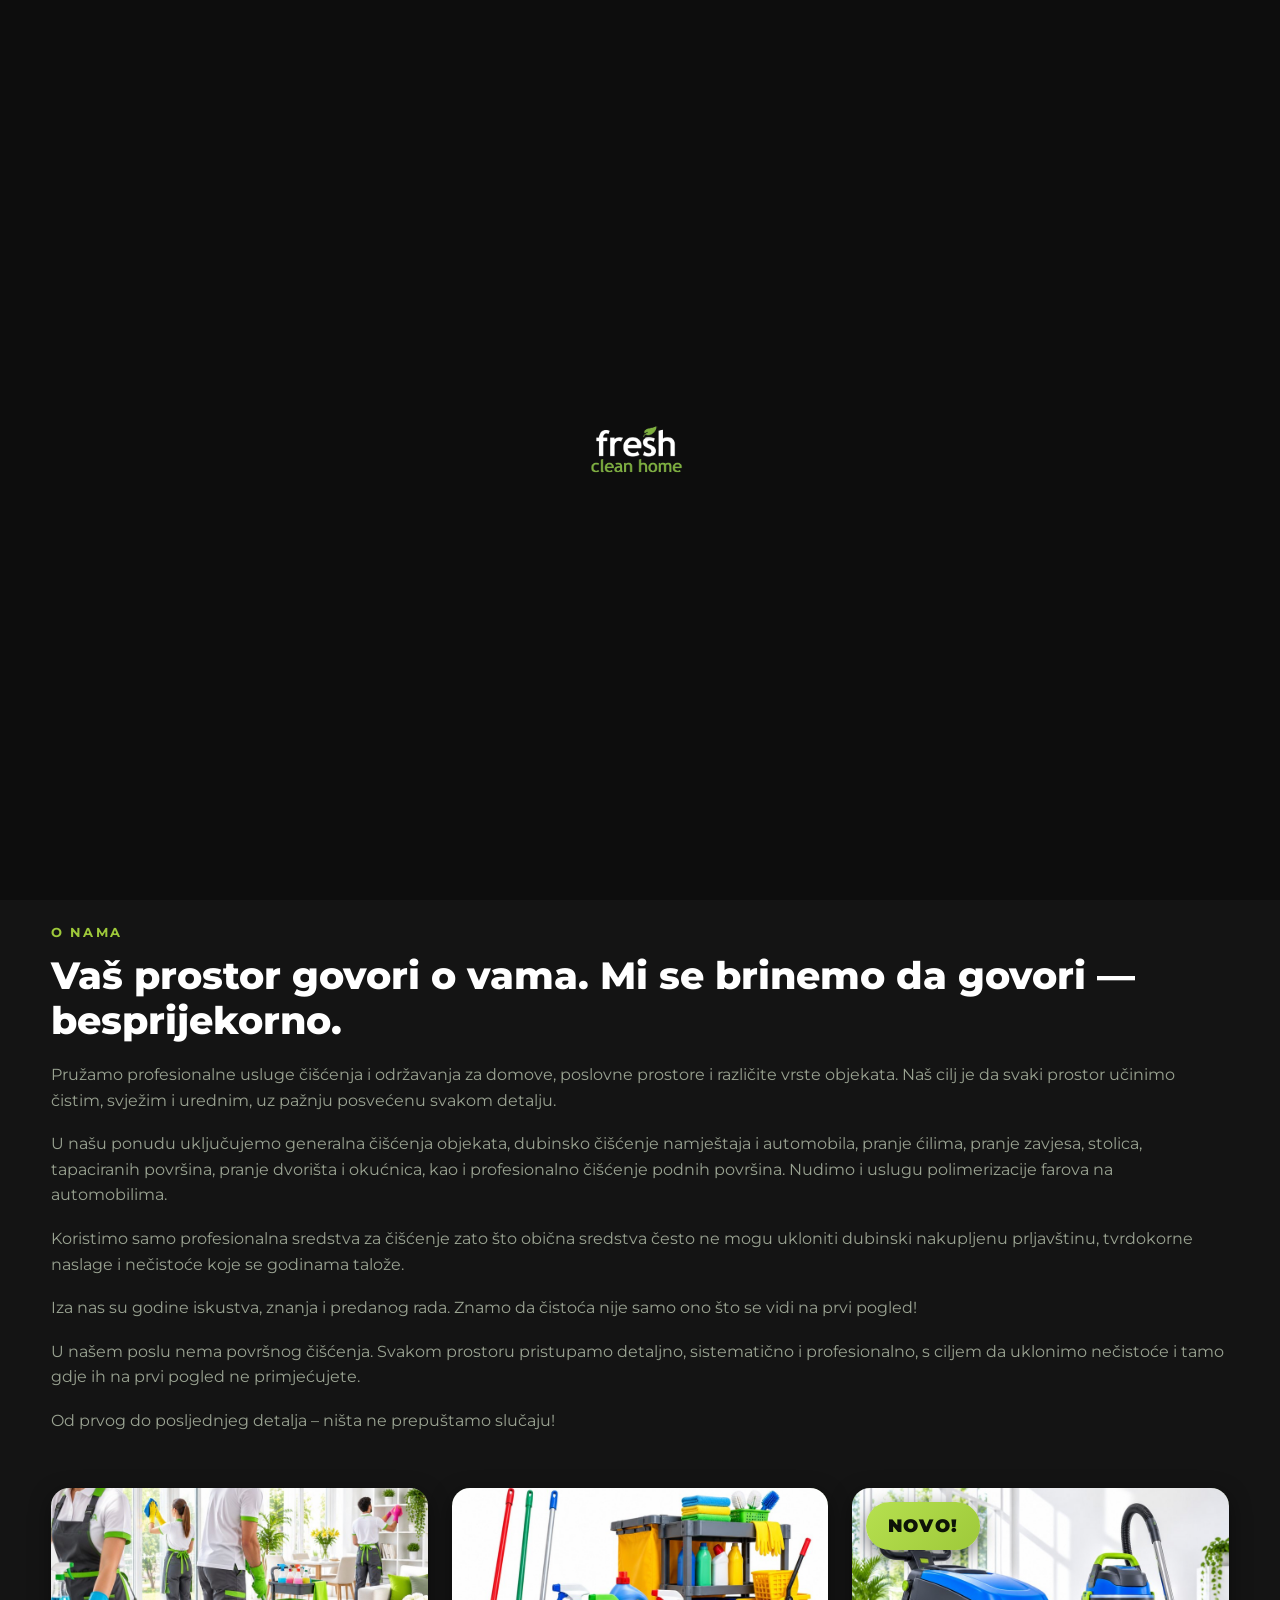
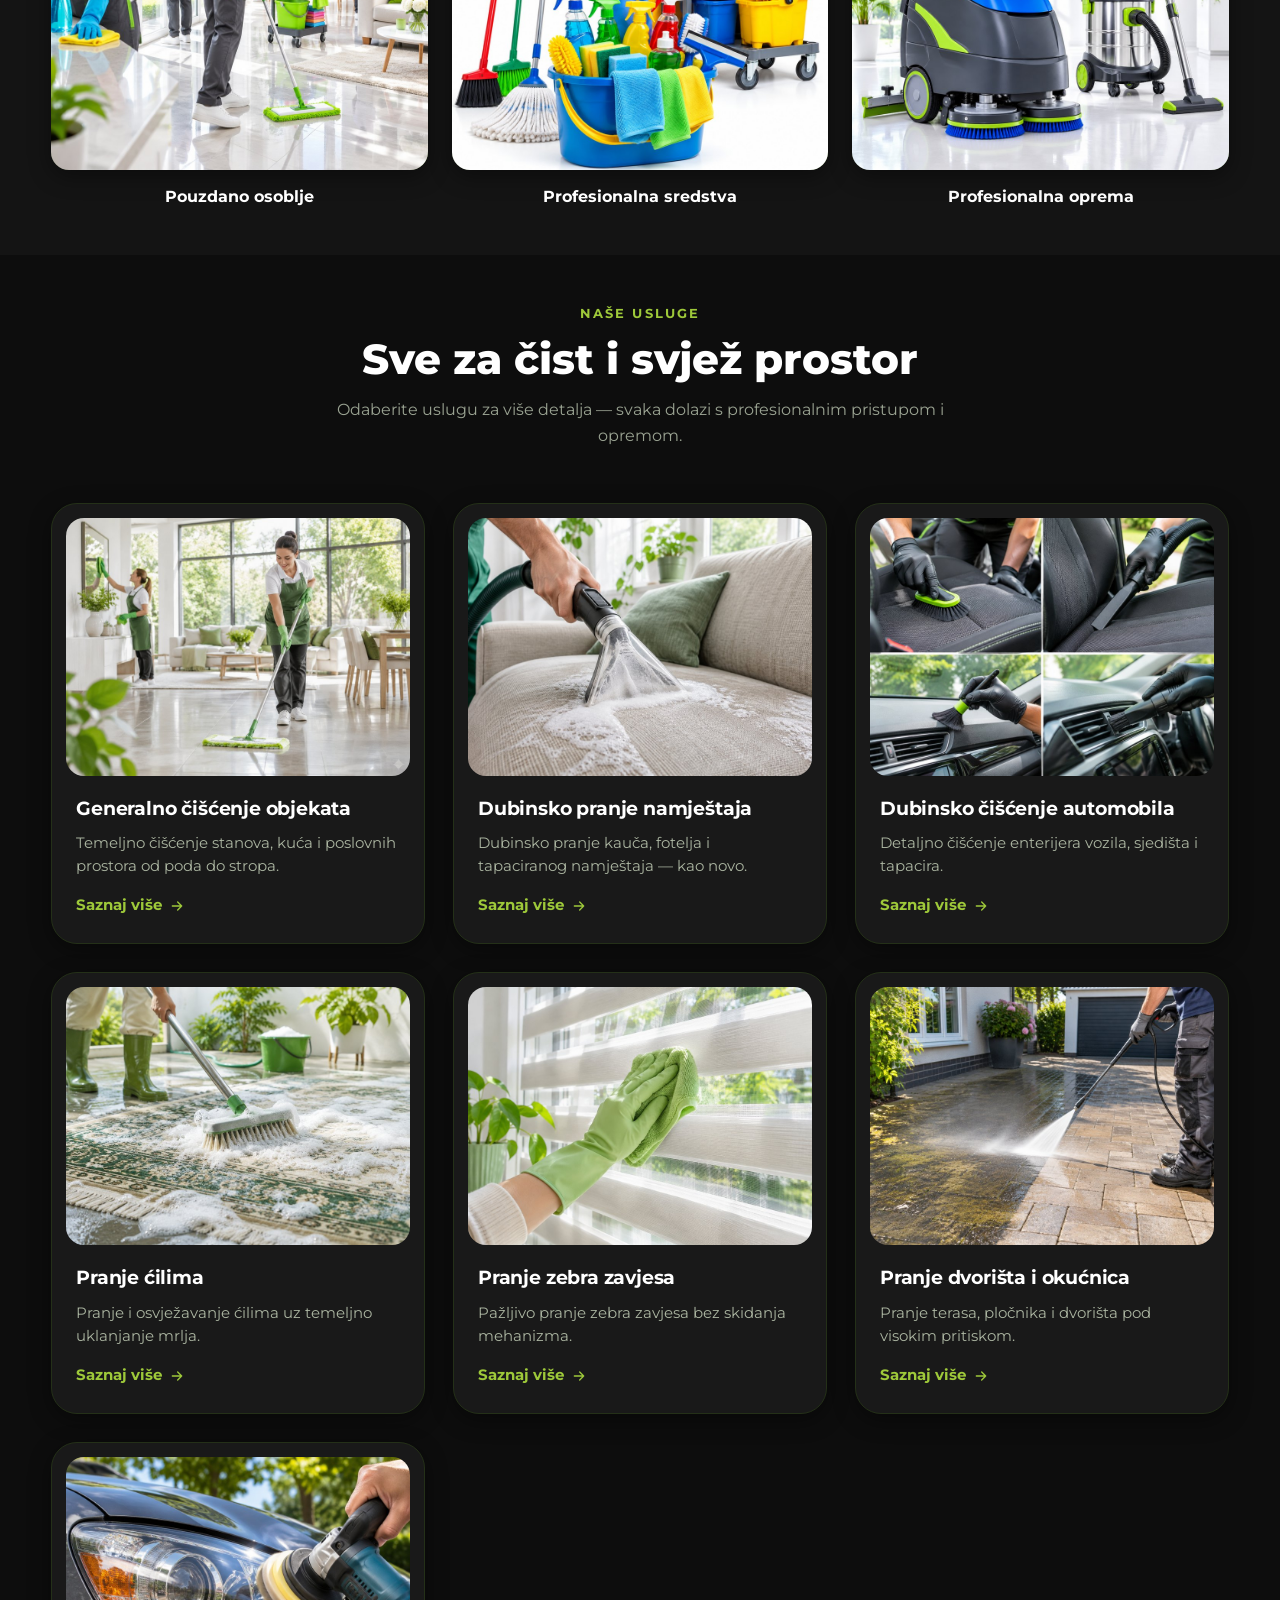
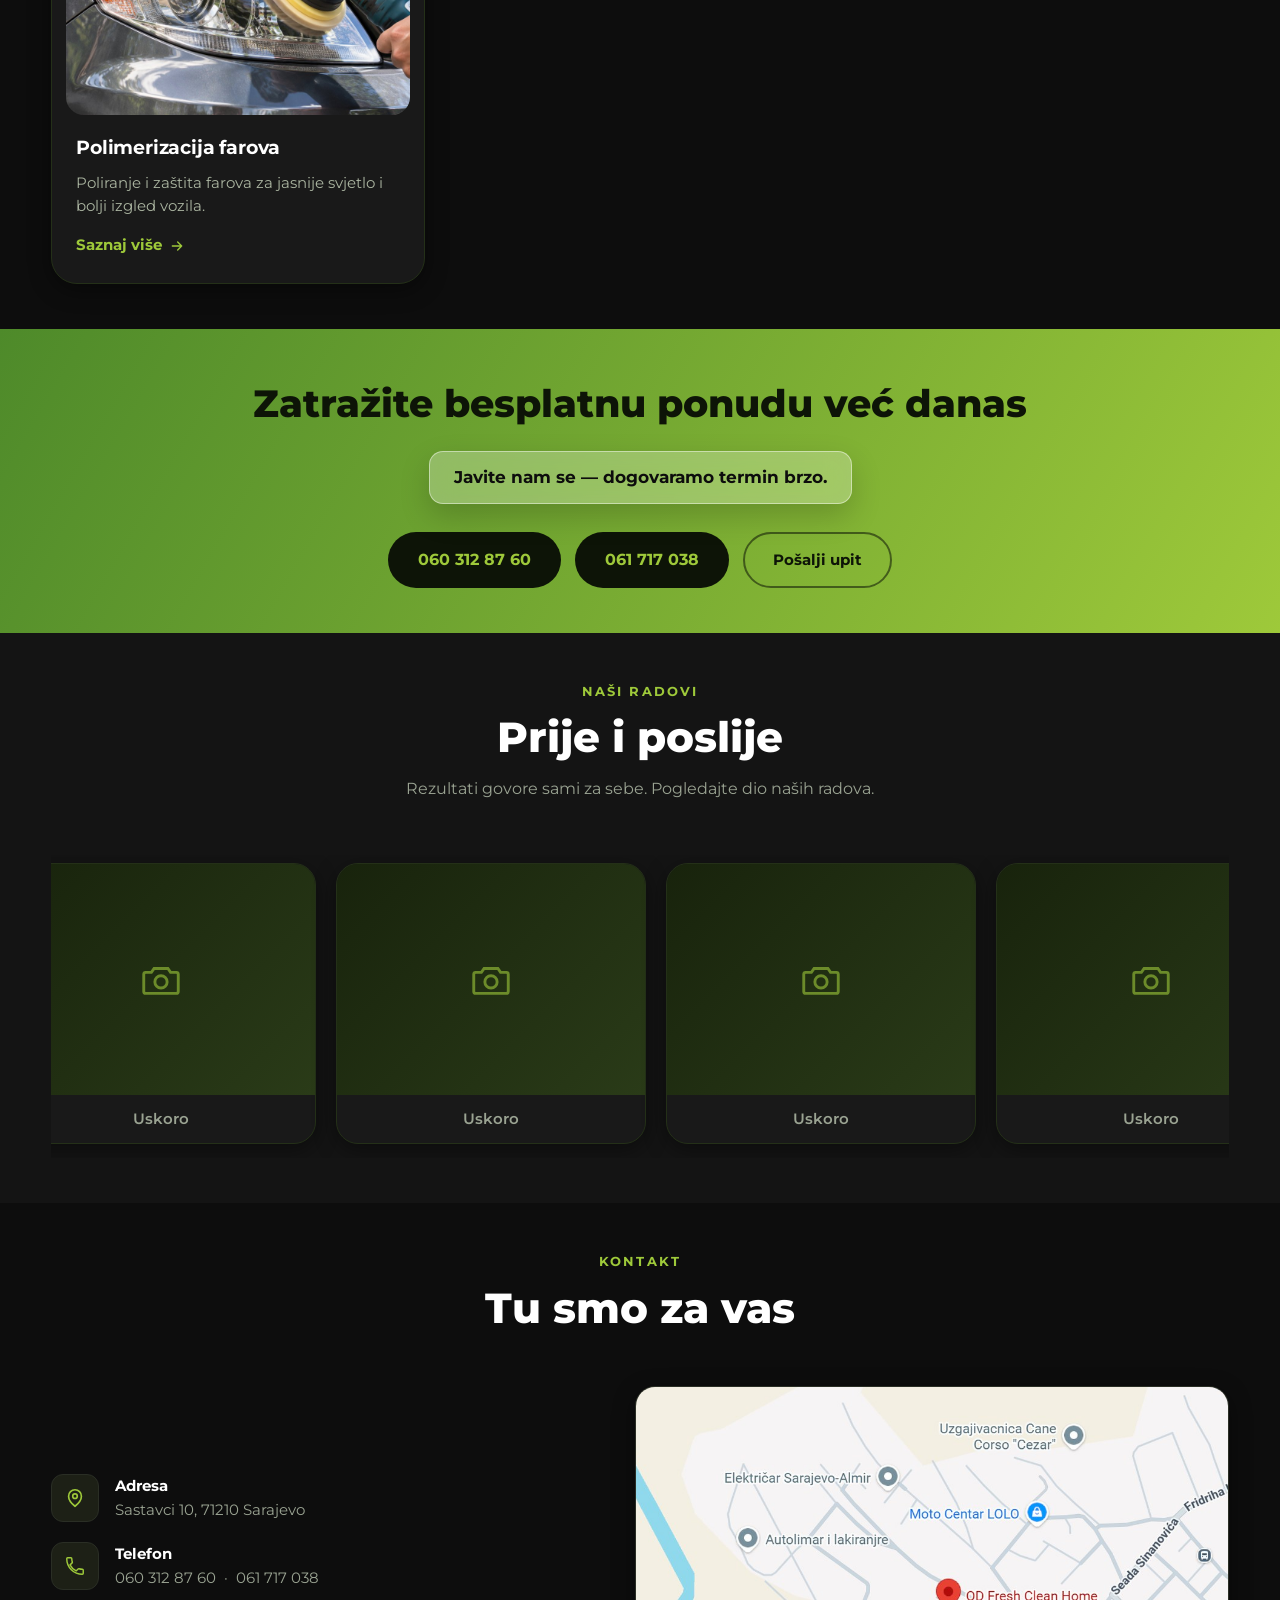
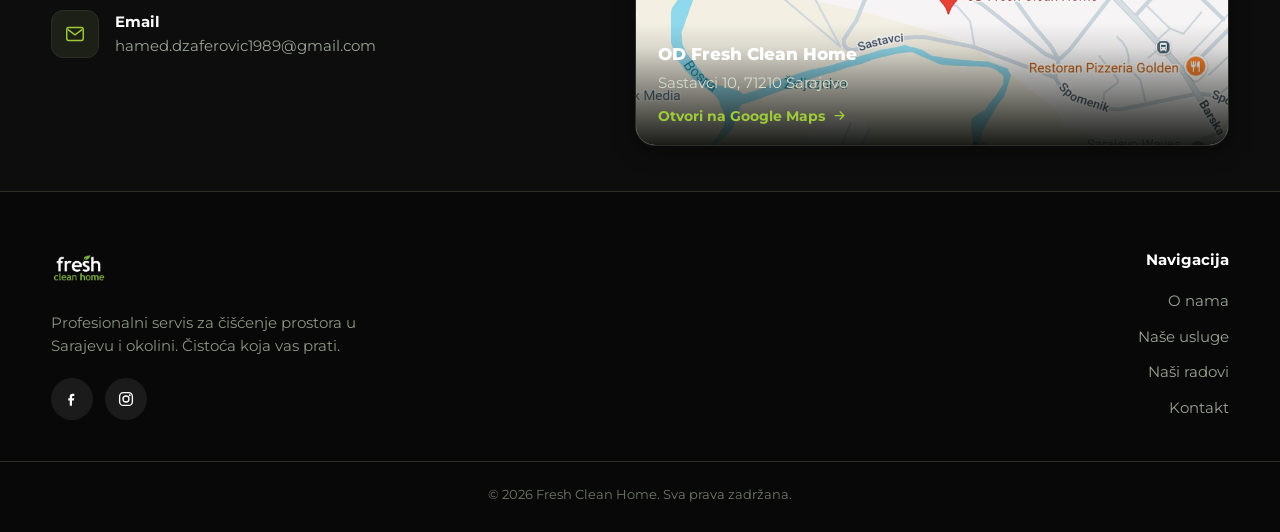
<file: index.html>
<!DOCTYPE html>
<html lang="bs">
<head>
<meta charset="UTF-8">
<meta name="viewport" content="width=device-width, initial-scale=1.0">
<title>Fresh Clean Home</title>
<link rel="icon" type="image/png" href="leaf.png">
<meta name="description" content="Fresh Clean Home — profesionalni servis za čišćenje u Sarajevu. Generalno čišćenje, dubinsko pranje namještaja, ćilima, automobila i više. Zatražite ponudu.">
<link rel="preconnect" href="https://fonts.googleapis.com">
<link rel="preconnect" href="https://fonts.gstatic.com" crossorigin>
<link href="https://fonts.googleapis.com/css2?family=Montserrat:wght@300;400;500;600;700;800;900&display=swap" rel="stylesheet">
<style>
  :root{
    --lime:#9ec93a;--lime-d:#86ad2e;--lime-l:#b6e04f;
    --bg:#0d0d0d;--bg-soft:#141414;--card:#191919;
    --ink:#f4f6ef;--muted:#9aa392;--line:#2a2e25;
    --shadow:0 16px 44px rgba(0,0,0,.55);--shadow-sm:0 6px 22px rgba(0,0,0,.4);
  }
  *{box-sizing:border-box;margin:0;padding:0}
  html{scroll-behavior:smooth}
  body{font-family:'Montserrat',sans-serif;color:var(--ink);background:var(--bg);line-height:1.6;-webkit-font-smoothing:antialiased}
  a{text-decoration:none;color:inherit}
  img{max-width:100%;display:block}
  .wrap{max-width:none;margin:0;padding:0 clamp(20px,4vw,64px)}
  .hero>.wrap{width:100%}

  /* INTRO / PRELOADER */
  #intro{position:fixed;inset:0;z-index:9999;background:#0d0d0d;display:flex;align-items:center;justify-content:center;transition:opacity .6s ease}
  #intro.hide{opacity:0}
  .intro-inner{display:flex;align-items:center;justify-content:center;opacity:0;animation:introIn .85s ease forwards .15s}
  @keyframes introIn{from{opacity:0;transform:translateY(14px)}to{opacity:1;transform:none}}
  .intro-logo-wrap{position:relative;display:inline-block;height:72px}
  .intro-logo{height:72px;width:auto;display:block}
  .intro-leaf{position:absolute;left:53.1%;top:15.6%;width:11.3%;transform-origin:50% 50%;animation:leafSpin 2.4s linear infinite}
  @keyframes leafSpin{to{transform:rotate(360deg)}}

  /* HEADER */
  header{position:fixed;top:0;left:0;right:0;z-index:50;transition:box-shadow .3s,padding .3s;padding:4px 0;background:#0d0d0d}
  header .bar{display:flex;align-items:center;justify-content:space-between}
  .logo-pill{background:transparent;padding:0;display:inline-flex;align-items:center}
  .logo-pill img{height:40px;width:auto}
  nav.menu{display:flex;gap:22px;align-items:center}
  nav.menu a{font-weight:600;font-size:12.5px;color:#fff;transition:color .2s}
  nav.menu a:hover{color:var(--lime)}
  header.scrolled{box-shadow:0 4px 20px rgba(0,0,0,.4);padding:4px 0;background:#0d0d0d}
  .burger{display:none;flex-direction:column;gap:5px;cursor:pointer;background:none;border:0;padding:6px}
  .burger span{width:26px;height:3px;background:#fff;border-radius:2px;transition:.3s}

  /* HERO — full-bleed dark brand image */
  .hero{position:relative;min-height:100vh;display:flex;align-items:center;overflow:hidden;padding-top:48px}
  .hero .hero-img{position:absolute;inset:0;width:100%;height:100%;object-fit:cover;object-position:center 42%;z-index:1}
  .hero::after{content:"";position:absolute;inset:0;z-index:2;background:linear-gradient(180deg,rgba(5,7,3,.46),rgba(5,7,3,.32) 42%,rgba(5,7,3,.52))}
  .hero-content{position:relative;z-index:3;max-width:460px;margin:0 auto;text-align:center;padding:24px 30px;background:rgba(16,20,12,.32);backdrop-filter:blur(15px) saturate(1.1);-webkit-backdrop-filter:blur(15px) saturate(1.1);border:1px solid rgba(255,255,255,.16);border-radius:22px;box-shadow:0 22px 50px rgba(0,0,0,.45)}
  .hero-title{font-weight:900;font-size:clamp(28px,4vw,50px);line-height:1.04;letter-spacing:-.01em;color:#fff;text-shadow:0 2px 20px rgba(0,0,0,.5)}
  .hero-title span{color:var(--lime)}
  .wall-sign{display:none}
  .hero-div{width:84px;height:3px;background:var(--lime);border-radius:3px;margin:16px auto}
  .hero-lead{max-width:540px;color:#dfe5d7;font-size:15px;text-shadow:0 1px 10px rgba(0,0,0,.6)}
  .hero-cta{display:inline-flex;align-items:center;gap:10px;margin-top:24px;background:var(--lime);color:#0d0d0d;font-weight:700;font-size:15px;padding:14px 30px;border-radius:999px;animation:ctaPulse 1.1s ease-in-out infinite;transition:background .2s}
  .hero-cta:hover{background:var(--lime-l)}
  .hero-ctas{display:flex;flex-wrap:nowrap;justify-content:center;gap:10px;margin-top:22px}
  .hero-ctas .hero-cta{flex:1 1 0;min-width:0;justify-content:center;line-height:1.2;box-sizing:border-box}
  .hero-ctas .hero-cta{margin-top:0;font-family:inherit;font-size:14px;padding:13px 20px;border:2px solid var(--lime);cursor:pointer;white-space:nowrap}
  .hero-cta.alt{background:rgba(255,255,255,.08);color:#fff;animation:none}
  .hero-cta.alt:hover{background:var(--lime);color:#0d0d0d}
  @keyframes ctaPulse{0%{box-shadow:0 10px 26px rgba(0,0,0,.4),0 0 0 0 rgba(226,233,240,.8)}70%{box-shadow:0 10px 26px rgba(0,0,0,.4),0 0 0 15px rgba(226,233,240,0)}100%{box-shadow:0 10px 26px rgba(0,0,0,.4),0 0 0 0 rgba(226,233,240,0)}}
  /* sparkles */
  .sparkles{position:absolute;inset:0;z-index:3;pointer-events:none}
  .sparkle{position:absolute;background:url("data:image/svg+xml,%3Csvg xmlns='http://www.w3.org/2000/svg' viewBox='0 0 24 24'%3E%3Cpath d='M12 0C13.2 7 17 10.8 24 12 17 13.2 13.2 17 12 24 10.8 17 7 13.2 0 12 7 10.8 10.8 7 12 0Z' fill='%23f2f6fb'/%3E%3C/svg%3E") center/contain no-repeat;filter:drop-shadow(0 0 4px rgba(200,215,230,.9));opacity:0;animation:twinkle .75s ease-in-out infinite}
  .sparkle.grn{background-image:url("data:image/svg+xml,%3Csvg xmlns='http://www.w3.org/2000/svg' viewBox='0 0 24 24'%3E%3Cpath d='M12 0C13.2 7 17 10.8 24 12 17 13.2 13.2 17 12 24 10.8 17 7 13.2 0 12 7 10.8 10.8 7 12 0Z' fill='%239ec93a'/%3E%3C/svg%3E");filter:drop-shadow(0 0 4px rgba(158,201,58,.8))}
  @keyframes twinkle{0%,100%{opacity:0;transform:scale(.2) rotate(0)}50%{opacity:1;transform:scale(1) rotate(45deg)}}

  /* SECTIONS */
  section.block{padding:45px 0}
  .hero + section.block{padding-top:22px}
  /* Mobilni i uspravni ekrani: hero = jedan ekran, slika kao pozadina preko cijelog ekrana, prozor na sredini */
  @media (max-width:620px), (orientation:portrait) and (max-width:1024px){
    .hero{height:100vh;height:100svh;min-height:560px;padding-top:48px;align-items:center}
    .hero .hero-img{object-position:15% 50%}
    .hero::after{background:linear-gradient(180deg,rgba(5,7,3,.35),rgba(5,7,3,.2) 45%,rgba(5,7,3,.45))}
    .hero>.wrap{padding:0 12px}
    .hero-content{padding:46px 16px 48px;max-width:430px}
    .hero-title{font-size:30px;line-height:1.12}
    .hero-div{width:72px;margin:22px auto 24px}
    .hero-lead{font-size:14.5px;line-height:1.7}
    .hero-ctas{margin-top:34px;gap:12px;flex-direction:column;align-items:stretch}
    .hero-ctas .hero-cta{flex:none;width:100%;font-size:14px;padding:17px 12px;gap:8px}
    .hero-ctas .hero-cta svg{width:16px;height:16px}
    .wall-sign{display:block;position:absolute;left:0;right:0;bottom:100%;margin-bottom:18px;text-align:center;pointer-events:none}
    .wall-sign .ws1{font-weight:800;font-size:26px;line-height:1.1;letter-spacing:.04em;color:#d9dcd6;text-shadow:0 2px 14px rgba(0,0,0,.6)}
    .wall-sign .ws1 span{color:var(--lime)}
    .wall-sign .ws2{font-weight:600;font-size:10.5px;letter-spacing:.38em;color:#aab0a6;margin-top:5px;text-shadow:0 1px 8px rgba(0,0,0,.6)}
  }
  @media (max-width:620px) and (max-height:600px){.wall-sign{display:none}}
  .sec-head{text-align:center;max-width:680px;margin:0 auto 54px}
  .eyebrow{color:var(--lime);font-weight:700;letter-spacing:.16em;text-transform:uppercase;font-size:13px}
  .sec-head h2{font-weight:800;font-size:clamp(26px,4vw,42px);margin-top:10px;line-height:1.15;color:#fff}
  .sec-head p{color:var(--muted);margin-top:14px;font-size:16px}

  .about{background:var(--bg-soft)}
  .about-grid{display:grid;grid-template-columns:1fr;gap:34px;align-items:start}
  .about-grid .txt h2{font-weight:800;font-size:clamp(24px,3.4vw,38px);line-height:1.2;color:#fff}
  .about-grid .txt .eyebrow{display:block;margin-bottom:10px}
  .about-grid .txt p{color:var(--muted);margin-top:18px;font-size:16px}
  .about-points{list-style:none;margin-top:24px;display:flex;flex-direction:column;gap:12px}
  .about-points li{display:flex;gap:12px;align-items:flex-start;font-weight:600}
  .about-points li svg{flex:none;margin-top:3px}
  .about-cards{display:grid;grid-template-columns:repeat(3,1fr);gap:24px;margin-top:20px}
  .ac{display:flex;flex-direction:column}
  .ac-img{aspect-ratio:4/3;border-radius:18px;overflow:hidden;background:linear-gradient(135deg,#18230c,#375219);box-shadow:var(--shadow-sm)}
  .ac-img img{width:100%;height:100%;object-fit:cover}
  .ac h4{text-align:center;margin-top:14px;color:#fff;font-weight:700;font-size:16px}

  /* NOVO badge + Duplex reveal on oprema card */
  .ac-oprema{cursor:pointer}
  .ac-oprema .ac-img{position:relative}
  .novo-badge{position:absolute;top:14px;left:14px;z-index:4;background:linear-gradient(135deg,#b6e04f,#9ec93a);color:#0d1407;font-weight:900;font-size:18px;letter-spacing:.06em;text-transform:uppercase;padding:10px 22px;border-radius:999px;box-shadow:0 6px 20px rgba(0,0,0,.5),0 0 0 0 rgba(158,201,58,.75);transform-origin:center;animation:novoPulse 1s ease-in-out infinite;pointer-events:none}
  @keyframes novoPulse{0%{transform:scale(1) rotate(-4deg);box-shadow:0 6px 20px rgba(0,0,0,.5),0 0 0 0 rgba(158,201,58,.75)}50%{transform:scale(1.2) rotate(4deg);box-shadow:0 10px 28px rgba(0,0,0,.5),0 0 0 14px rgba(158,201,58,0)}100%{transform:scale(1) rotate(-4deg);box-shadow:0 6px 20px rgba(0,0,0,.5),0 0 0 0 rgba(158,201,58,0)}}
  .ac-oprema .ac-img img{transition:transform .5s}
  .ac-oprema:hover .ac-img img,.ac-oprema:focus-visible .ac-img img{transform:scale(1.05)}
  .ac-oprema .ac-img::after{content:"Klikni za Duplex 420";position:absolute;left:0;right:0;bottom:0;background:linear-gradient(0deg,rgba(0,0,0,.74),transparent);color:#fff;font-size:12.5px;font-weight:600;text-align:center;padding:24px 8px 10px;opacity:0;transition:opacity .3s;pointer-events:none}
  .ac-oprema:hover .ac-img::after,.ac-oprema:focus-visible .ac-img::after{opacity:1}
  .ac-oprema:focus-visible{outline:2px solid var(--lime);outline-offset:3px;border-radius:18px}

  /* LIGHTBOX */
  .lightbox{position:fixed;inset:0;z-index:9998;background:rgba(5,7,3,.86);-webkit-backdrop-filter:blur(6px);backdrop-filter:blur(6px);display:none;align-items:center;justify-content:center;padding:24px;opacity:0;transition:opacity .3s}
  .lightbox.open{display:flex;opacity:1}
  .lightbox img{max-width:min(92vw,900px);max-height:88vh;width:auto;border-radius:16px;box-shadow:0 30px 80px rgba(0,0,0,.6);animation:lbPop .35s ease}
  @keyframes lbPop{from{transform:scale(.9);opacity:0}to{transform:scale(1);opacity:1}}
  .lightbox .lb-close{position:absolute;top:20px;right:24px;width:46px;height:46px;border-radius:50%;background:rgba(255,255,255,.12);border:0;color:#fff;font-size:26px;line-height:1;cursor:pointer;display:flex;align-items:center;justify-content:center;transition:background .2s,color .2s}
  .lightbox .lb-close:hover{background:var(--lime);color:#0d1407}

  /* UPIT MODAL / FORM */
  .modal{position:fixed;inset:0;z-index:9998;background:rgba(5,7,3,.86);-webkit-backdrop-filter:blur(6px);backdrop-filter:blur(6px);display:none;align-items:center;justify-content:center;padding:24px;opacity:0;transition:opacity .3s}
  .modal.open{display:flex;opacity:1}
  .modal-card{position:relative;width:100%;max-width:440px;background:var(--card);border:1px solid #243018;border-radius:22px;padding:30px 26px;box-shadow:0 30px 80px rgba(0,0,0,.6);animation:lbPop .35s ease;max-height:90vh;overflow:auto}
  .modal-card h3{color:#fff;font-weight:800;font-size:22px;margin-bottom:6px}
  .modal-card .sub{color:var(--muted);font-size:14px;margin-bottom:18px}
  .modal-close{position:absolute;top:14px;right:16px;width:38px;height:38px;border-radius:50%;background:rgba(255,255,255,.1);border:0;color:#fff;font-size:22px;line-height:1;cursor:pointer;display:flex;align-items:center;justify-content:center;transition:background .2s}
  .modal-close:hover{background:var(--lime);color:#0d1407}
  #upitForm{display:flex;flex-direction:column;gap:14px}
  #upitForm label{display:flex;flex-direction:column;gap:6px;color:#cdd5c3;font-size:13.5px;font-weight:600}
  #upitForm input,#upitForm select,#upitForm textarea{font-family:inherit;font-size:15px;color:#fff;background:#0f130b;border:1px solid var(--line);border-radius:12px;padding:12px 14px;outline:none;transition:border-color .2s}
  #upitForm input:focus,#upitForm select:focus,#upitForm textarea:focus{border-color:var(--lime)}
  #upitForm textarea{resize:vertical;min-height:90px}
  .form-submit{margin-top:6px;background:var(--lime);color:#0d1407;font-weight:800;font-size:15px;padding:14px;border:0;border-radius:999px;cursor:pointer;transition:background .2s}
  .form-submit:hover{background:var(--lime-l)}

  .cards{display:grid;grid-template-columns:repeat(3,1fr);gap:28px}
  .card{background:var(--card);border-radius:26px;overflow:hidden;box-shadow:var(--shadow-sm);border:1px solid #243018;transition:transform .28s,box-shadow .28s,border-color .28s;display:flex;flex-direction:column;padding:14px}
  .card:hover{transform:translateY(-8px);box-shadow:var(--shadow);border-color:var(--lime)}
  .card .thumb{aspect-ratio:4/3;overflow:hidden;border-radius:18px;background:linear-gradient(135deg,#1b2612,#375219)}
  .card .thumb img{width:100%;height:100%;object-fit:cover;transition:transform .6s}
  .card:hover .thumb img{transform:scale(1.07)}
  .card .body{padding:18px 10px 12px;display:flex;flex-direction:column;flex:1}
  .card .body h3{font-weight:700;font-size:19px;letter-spacing:-.01em;color:#fff}
  .card .body p{color:#aab4a0;font-size:14.5px;margin-top:8px;flex:1}
  .card .more{margin-top:16px;font-weight:700;color:var(--lime);font-size:14.5px;display:inline-flex;align-items:center;gap:7px;transition:gap .2s}
  .card:hover .more{gap:12px}

  /* NAŠI RADOVI — horizontalni slajder */
  .works-rail{overflow-x:auto;overflow-y:hidden;-webkit-overflow-scrolling:touch;scrollbar-width:none;-ms-overflow-style:none;padding:8px 0 14px;cursor:grab}
  .works-rail::-webkit-scrollbar{display:none}
  .works-track{display:flex;gap:20px;width:max-content;padding:0 2px}
  .work-card{position:relative;flex:0 0 clamp(230px,72vw,310px);border-radius:22px;overflow:hidden;background:var(--card);border:1px solid #243018;box-shadow:var(--shadow-sm);cursor:pointer;transition:transform .35s,box-shadow .35s,border-color .35s}
  .work-card:hover,.work-card:focus-visible{transform:scale(1.05);box-shadow:var(--shadow);border-color:var(--lime);z-index:2;outline:none}
  .work-card .wc-thumb{aspect-ratio:4/3;overflow:hidden}
  .work-card .wc-thumb img{width:100%;height:100%;object-fit:cover;transition:transform .6s}
  .work-card:hover .wc-thumb img,.work-card:focus-visible .wc-thumb img{transform:scale(1.1)}
  .work-card h4{text-align:center;color:#fff;font-weight:700;font-size:15px;padding:12px 10px}
  .work-card.ph{cursor:default}
  .work-card.ph .wc-thumb{display:flex;align-items:center;justify-content:center;background:linear-gradient(135deg,#18230c,#2a3b18)}
  .work-card.ph .wc-thumb svg{width:46px;height:46px;opacity:.6}
  .work-card.ph:hover{transform:none;border-color:#243018;box-shadow:var(--shadow-sm)}
  .work-card.ph h4{color:var(--muted);font-weight:600}
  .works-rail{user-select:none;-webkit-user-select:none}
  .works-rail.drag{cursor:grabbing}
  .works-rail.drag .work-card{pointer-events:none}
  .work-card img{-webkit-user-drag:none;user-drag:none}
  .work-card.pop,.work-card.ph.pop{transform:scale(1.14);border-color:var(--lime);box-shadow:var(--shadow);z-index:3}

  .cta-band{background:linear-gradient(120deg,#4e8a2a,var(--lime));color:#0d1407;text-align:center}
  .cta-band h2{font-weight:800;font-size:clamp(24px,3.6vw,38px);color:#0d1407}
  .cta-band p{margin-top:16px;display:inline-block;font-size:17px;font-weight:700;color:#0d0d0d;background:rgba(255,255,255,.28);-webkit-backdrop-filter:blur(12px) saturate(1.1);backdrop-filter:blur(12px) saturate(1.1);border:1px solid rgba(255,255,255,.45);border-radius:14px;padding:12px 24px;box-shadow:0 12px 30px rgba(0,0,0,.18)}
  .cta-band .btns{margin-top:28px;display:flex;gap:14px;justify-content:center;flex-wrap:wrap}
  .btn-white{background:#0d1407;color:var(--lime);font-weight:700;padding:15px 30px;border-radius:999px;transition:transform .2s}
  .btn-white:hover{transform:translateY(-3px)}
  .btn-outline{border:2px solid rgba(13,20,7,.55);color:#0d1407;font-weight:700;font-size:15px;font-family:inherit;padding:13px 28px;border-radius:999px;background:transparent;cursor:pointer;transition:background .2s}
  .btn-outline:hover{background:rgba(13,20,7,.1)}

  .contact-grid{display:grid;grid-template-columns:1fr 1.1fr;gap:44px;align-items:stretch}
  .contact-info{display:flex;flex-direction:column;justify-content:center;gap:20px}
  .contact-item{display:flex;gap:16px;align-items:flex-start}
  .contact-item .ic{flex:none;width:48px;height:48px;border-radius:12px;background:#1d2016;border:1px solid var(--line);display:flex;align-items:center;justify-content:center}
  .contact-item h4{font-weight:700;font-size:15px;color:#fff}
  .contact-item p,.contact-item a{color:var(--muted);font-size:15px}
  .contact-item a:hover{color:var(--lime)}
  .map-box{border-radius:20px;overflow:hidden;box-shadow:var(--shadow-sm);min-height:360px;border:1px solid var(--line)}
  .map-box iframe{width:100%;height:100%;min-height:360px;border:0;display:block;filter:grayscale(.2) contrast(1.05)}
  .map-card{position:relative;display:flex;align-items:flex-end;min-height:360px;border-radius:20px;overflow:hidden;box-shadow:var(--shadow-sm);border:1px solid var(--line);text-decoration:none;background:#11160c;transition:transform .3s,box-shadow .3s}
  .map-card:hover{transform:translateY(-4px);box-shadow:var(--shadow);border-color:var(--lime)}
  .map-img{position:absolute;inset:0;width:100%;height:100%;object-fit:cover;object-position:center}
  .map-info{position:relative;z-index:3;width:100%;padding:18px 22px;background:linear-gradient(0deg,rgba(8,10,6,.92),rgba(8,10,6,.1) 80%,transparent);display:flex;flex-direction:column;gap:3px}
  .map-info strong{color:#fff;font-size:17px;font-weight:800}
  .map-info span{color:#d4dbcb;font-size:14.5px}
  .map-info .map-open{color:var(--lime);font-weight:700;margin-top:7px;font-size:14px;display:inline-flex;align-items:center;gap:7px}

  footer.site{background:#080808;color:#9aa392;padding:56px 0 28px;border-top:1px solid var(--line)}
  .foot-grid{display:flex;justify-content:space-between;align-items:flex-start;flex-wrap:wrap;gap:36px}
  .foot-grid>div:last-child{text-align:right;margin-left:auto}
  footer.site p{font-size:14.5px;margin-top:16px;color:#8c9681;max-width:320px}
  footer.site h5{color:#fff;font-weight:700;font-size:15px;margin-bottom:16px}
  footer.site ul{list-style:none;display:flex;flex-direction:column;gap:10px}
  footer.site ul a{font-size:14.5px;color:#9aa392}
  footer.site ul a:hover{color:var(--lime)}
  .socials{display:flex;gap:12px;margin-top:20px}
  .socials a{width:42px;height:42px;border-radius:50%;background:rgba(255,255,255,.08);display:flex;align-items:center;justify-content:center;transition:background .2s,transform .2s}
  .socials a:hover{background:var(--lime);transform:translateY(-3px)}
  .foot-bottom{border-top:1px solid var(--line);margin-top:40px;padding-top:22px;text-align:center;font-size:13px;color:#6f7865}

  @media(max-width:900px){
    .about-grid,.contact-grid{grid-template-columns:1fr;gap:34px}
    .cards{grid-template-columns:repeat(2,1fr)}
    .foot-grid{grid-template-columns:1fr 1fr}
  }
  @media(max-width:620px){
    nav.menu{position:fixed;top:0;right:0;height:100vh;width:74%;max-width:300px;background:#0d0d0d;flex-direction:column;justify-content:center;gap:26px;transform:translateX(100%);transition:transform .35s;z-index:60;border-left:1px solid var(--line)}
    nav.menu.open{transform:translateX(0)}
    nav.menu a{color:#fff !important;font-size:18px}
    .burger{display:flex;z-index:70}
    .cards{grid-template-columns:1fr}
    .about-cards{grid-template-columns:1fr}
    .foot-grid{grid-template-columns:1fr}
    .foot-grid>div:last-child{width:100%;margin-left:0;text-align:center}
    section.block{padding:32px 0}
  }
</style>
</head>
<body>

<div id="intro">
  <div class="intro-inner">
    <div class="intro-logo-wrap">
      <img class="intro-logo" src="logo-noleaf.png" alt="Fresh Clean Home">
      <img class="intro-leaf" src="leaf.png" alt="">
    </div>
  </div>
</div>

<header id="hdr">
  <div class="wrap bar">
    <a href="index.html" class="logo-pill"><img src="logo-trans.png" alt="Fresh Clean Home"></a>
    <nav class="menu" id="menu">
      <a href="#o-nama">O nama</a>
      <a href="#usluge">Naše usluge</a>
      <a href="#radovi">Naši radovi</a>
      <a href="#kontakt">Kontakt</a>
    </nav>
    <button class="burger" id="burger" aria-label="Meni"><span></span><span></span><span></span></button>
  </div>
</header>

<!-- HERO -->
<section class="hero">
  <img class="hero-img" src="hero.jpg" alt="">
  <div class="sparkles">
    <span class="sparkle" style="width:24px;height:24px;top:14%;left:60%"></span>
    <span class="sparkle grn" style="width:7px;height:7px;top:20%;left:72%;animation-delay:.1s"></span>
    <span class="sparkle" style="width:6px;height:6px;top:30%;left:80%;animation-delay:.35s;animation-duration:.6s"></span>
    <span class="sparkle grn" style="width:22px;height:22px;top:40%;left:66%;animation-delay:.5s"></span>
    <span class="sparkle" style="width:7px;height:7px;top:50%;left:85%;animation-delay:.2s;animation-duration:.6s"></span>
    <span class="sparkle grn" style="width:8px;height:8px;top:16%;left:50%;animation-delay:.6s"></span>
    <span class="sparkle" style="width:6px;height:6px;top:62%;left:74%;animation-delay:.3s"></span>
    <span class="sparkle grn" style="width:7px;height:7px;top:26%;left:90%;animation-delay:.45s;animation-duration:.6s"></span>
    <span class="sparkle" style="width:20px;height:20px;top:70%;left:58%;animation-delay:.15s"></span>
    <span class="sparkle grn" style="width:6px;height:6px;top:12%;left:78%;animation-delay:.55s"></span>
    <span class="sparkle" style="width:8px;height:8px;top:56%;left:64%;animation-delay:.25s"></span>
    <span class="sparkle grn" style="width:7px;height:7px;top:44%;left:88%;animation-delay:.4s;animation-duration:.6s"></span>
    <span class="sparkle" style="width:6px;height:6px;top:34%;left:54%;animation-delay:.5s"></span>
    <span class="sparkle grn" style="width:18px;height:18px;top:78%;left:80%;animation-delay:.1s"></span>
    <span class="sparkle" style="width:7px;height:7px;top:22%;left:40%;animation-delay:.6s;animation-duration:.6s"></span>
    <span class="sparkle grn" style="width:6px;height:6px;top:66%;left:48%;animation-delay:.3s"></span>
  </div>
  <div class="wrap">
    <div class="hero-content">
      <div class="wall-sign" aria-hidden="true"><div class="ws1">FRESH CLEAN <span>HOME</span></div><div class="ws2">• SERVIS ZA ČIŠĆENJE •</div></div>
      <h1 class="hero-title">Čistoća koja vas <span>prati</span></h1>
      <div class="hero-div"></div>
      <p class="hero-lead">Brinemo o čistoći prostora u kojem boravite ili radite. Osim namještaja, pružamo usluge generalnog i redovnog održavanja interijera, automobila, dvorišta i okućnica.</p>
      <div class="hero-ctas">
        <a href="tel:+387603128760" class="hero-cta"><svg width="17" height="17" viewBox="0 0 24 24" fill="none"><path d="M6.6 10.8a15 15 0 006.6 6.6l2.2-2.2a1 1 0 011-.24 11.4 11.4 0 003.6.58 1 1 0 011 1V20a1 1 0 01-1 1A17 17 0 013 4a1 1 0 011-1h3.5a1 1 0 011 1 11.4 11.4 0 00.58 3.6 1 1 0 01-.24 1l-2.24 2.2z" fill="#0d0d0d"/></svg>POZOVITE NAS</a>
        <button type="button" class="hero-cta alt" data-upit>ZATRAŽITE PONUDU</button>
      </div>
    </div>
  </div>
</section>

<!-- O NAMA -->
<section class="block about" id="o-nama">
  <div class="wrap about-grid">
    <div class="txt">
      <span class="eyebrow">O nama</span>
      <h2>Vaš prostor govori o vama. Mi se brinemo da govori — besprijekorno.</h2>
      <p>Pružamo profesionalne usluge čišćenja i održavanja za domove, poslovne prostore i različite vrste objekata. Naš cilj je da svaki prostor učinimo čistim, svježim i urednim, uz pažnju posvećenu svakom detalju.</p>
      <p>U našu ponudu uključujemo generalna čišćenja objekata, dubinsko čišćenje namještaja i automobila, pranje ćilima, pranje zavjesa, stolica, tapaciranih površina, pranje dvorišta i okućnica, kao i profesionalno čišćenje podnih površina. Nudimo i uslugu polimerizacije farova na automobilima.</p>
      <p>Koristimo samo profesionalna sredstva za čišćenje zato što obična sredstva često ne mogu ukloniti dubinski nakupljenu prljavštinu, tvrdokorne naslage i nečistoće koje se godinama talože.</p>
      <p>Iza nas su godine iskustva, znanja i predanog rada. Znamo da čistoća nije samo ono što se vidi na prvi pogled!</p>
      <p>U našem poslu nema površnog čišćenja. Svakom prostoru pristupamo detaljno, sistematično i profesionalno, s ciljem da uklonimo nečistoće i tamo gdje ih na prvi pogled ne primjećujete.</p>
      <p>Od prvog do posljednjeg detalja – ništa ne prepuštamo slučaju!</p>
    </div>
    <div class="about-cards">
      <div class="ac"><div class="ac-img"><img src="osoblje.jpg" alt="Pouzdano osoblje" onerror="this.style.display='none'"></div><h4>Pouzdano osoblje</h4></div>
      <div class="ac"><div class="ac-img"><img src="sredstva.jpg" alt="Profesionalna sredstva" onerror="this.style.display='none'"></div><h4>Profesionalna sredstva</h4></div>
      <div class="ac ac-oprema" id="opremaCard" role="button" tabindex="0" aria-label="Profesionalna oprema — pogledaj Duplex 420"><div class="ac-img"><span class="novo-badge">NOVO!</span><img src="oprema.jpg" alt="Profesionalna oprema" onerror="this.style.display='none'"></div><h4>Profesionalna oprema</h4></div>
    </div>
  </div>
</section>

<!-- USLUGE -->
<section class="block" id="usluge">
  <div class="wrap">
    <div class="sec-head">
      <span class="eyebrow">Naše usluge</span>
      <h2>Sve za čist i svjež prostor</h2>
      <p>Odaberite uslugu za više detalja — svaka dolazi s profesionalnim pristupom i opremom.</p>
    </div>
    <div class="cards" id="cards"></div>
  </div>
</section>

<!-- CTA -->
<section class="block cta-band">
  <div class="wrap">
    <h2>Zatražite besplatnu ponudu već danas</h2>
    <p>Javite nam se — dogovaramo termin brzo.</p>
    <div class="btns">
      <a href="tel:+387603128760" class="btn-white">060 312 87 60</a>
      <a href="tel:+38761717038" class="btn-white">061 717 038</a>
      <button type="button" class="btn-outline" id="openUpit">Pošalji upit</button>
    </div>
  </div>
</section>

<!-- RADOVI -->
<section class="block about" id="radovi">
  <div class="wrap">
    <div class="sec-head">
      <span class="eyebrow">Naši radovi</span>
      <h2>Prije i poslije</h2>
      <p>Rezultati govore sami za sebe. Pogledajte dio naših radova.</p>
    </div>
    <div class="works-rail" id="worksRail"><div class="works-track" id="works"></div></div>
  </div>
</section>

<!-- KONTAKT -->
<section class="block" id="kontakt">
  <div class="wrap">
    <div class="sec-head">
      <span class="eyebrow">Kontakt</span>
      <h2>Tu smo za vas</h2>
    </div>
    <div class="contact-grid">
      <div class="contact-info">
        <div class="contact-item">
          <div class="ic"><svg width="22" height="22" viewBox="0 0 24 24" fill="none"><path d="M12 21s-7-5.6-7-11a7 7 0 0114 0c0 5.4-7 11-7 11z" stroke="#9ec93a" stroke-width="1.8"/><circle cx="12" cy="10" r="2.5" stroke="#9ec93a" stroke-width="1.8"/></svg></div>
          <div><h4>Adresa</h4><p>Sastavci 10, 71210 Sarajevo</p></div>
        </div>
        <div class="contact-item">
          <div class="ic"><svg width="22" height="22" viewBox="0 0 24 24" fill="none"><path d="M6.6 10.8a15 15 0 006.6 6.6l2.2-2.2a1 1 0 011-.24 11.4 11.4 0 003.6.58 1 1 0 011 1V20a1 1 0 01-1 1A17 17 0 013 4a1 1 0 011-1h3.5a1 1 0 011 1 11.4 11.4 0 00.58 3.6 1 1 0 01-.24 1l-2.24 2.2z" stroke="#9ec93a" stroke-width="1.6"/></svg></div>
          <div><h4>Telefon</h4><p><a href="tel:+387603128760">060 312 87 60</a> &nbsp;·&nbsp; <a href="tel:+38761717038">061 717 038</a></p></div>
        </div>
        <div class="contact-item">
          <div class="ic"><svg width="22" height="22" viewBox="0 0 24 24" fill="none"><rect x="3" y="5" width="18" height="14" rx="2" stroke="#9ec93a" stroke-width="1.6"/><path d="M4 7l8 6 8-6" stroke="#9ec93a" stroke-width="1.6"/></svg></div>
          <div><h4>Email</h4><p><a href="mailto:hamed.dzaferovic1989@gmail.com">hamed.dzaferovic1989@gmail.com</a></p></div>
        </div>
      </div>
      <a class="map-card" href="https://www.google.com/maps/place/OD+Fresh+Clean+Home/data=!4m2!3m1!1s0x0:0x7ba278f306f8286" target="_blank" rel="noopener" aria-label="Otvori lokaciju OD Fresh Clean Home na Google Maps">
        <img class="map-img" src="mapa.jpg" alt="Lokacija OD Fresh Clean Home na karti — Sastavci 10, Sarajevo">

        <div class="map-info">
          <strong>OD Fresh Clean Home</strong>
          <span>Sastavci 10, 71210 Sarajevo</span>
          <span class="map-open">Otvori na Google Maps
            <svg width="15" height="15" viewBox="0 0 24 24" fill="none"><path d="M5 12h14M13 6l6 6-6 6" stroke="#9ec93a" stroke-width="2" stroke-linecap="round" stroke-linejoin="round"/></svg>
          </span>
        </div>
      </a>
    </div>
  </div>
</section>

<!-- FOOTER -->
<footer class="site">
  <div class="wrap foot-grid">
    <div>
      <a href="index.html" class="logo-pill"><img src="logo-trans.png" alt="Fresh Clean Home"></a>
      <p>Profesionalni servis za čišćenje prostora u Sarajevu i okolini. Čistoća koja vas prati.</p>
      <div class="socials">
        <a href="https://www.facebook.com/profile.php?id=61559094641060" target="_blank" rel="noopener" aria-label="Facebook">
          <svg width="18" height="18" viewBox="0 0 24 24" fill="#fff"><path d="M15 8h-2a1 1 0 00-1 1v2h3l-.5 3H12v7H9v-7H7v-3h2V8.5A3.5 3.5 0 0112.5 5H15v3z"/></svg>
        </a>
        <a href="https://www.instagram.com/fresh_clean_home" target="_blank" rel="noopener" aria-label="Instagram">
          <svg width="18" height="18" viewBox="0 0 24 24" fill="none"><rect x="3.5" y="3.5" width="17" height="17" rx="5" stroke="#fff" stroke-width="1.8"/><circle cx="12" cy="12" r="4" stroke="#fff" stroke-width="1.8"/><circle cx="17" cy="7" r="1.3" fill="#fff"/></svg>
        </a>
      </div>
    </div>
    <div>
      <h5>Navigacija</h5>
      <ul>
        <li><a href="#o-nama">O nama</a></li>
        <li><a href="#usluge">Naše usluge</a></li>
        <li><a href="#radovi">Naši radovi</a></li>
        <li><a href="#kontakt">Kontakt</a></li>
      </ul>
    </div>
  </div>
  <div class="foot-bottom">© 2026 Fresh Clean Home. Sva prava zadržana.</div>
</footer>

<!-- DUPLEX LIGHTBOX -->
<div class="lightbox" id="lightbox" aria-hidden="true">
  <button class="lb-close" id="lbClose" aria-label="Zatvori">×</button>
  <img id="lbImg" src="duplex.jpg" alt="Duplex 420 — profesionalno čišćenje bez kompromisa">
</div>

<!-- UPIT MODAL -->
<div class="modal" id="upitModal" aria-hidden="true">
  <div class="modal-card" role="dialog" aria-modal="true" aria-label="Pošalji upit">
    <button class="modal-close" id="upitClose" aria-label="Zatvori">×</button>
    <h3>Pošalji upit</h3>
    <p class="sub">Popunite formu — javljamo vam se u najkraćem roku.</p>
    <form id="upitForm">
      <label>Ime i prezime<input type="text" name="ime" required></label>
      <label>Broj telefona<input type="tel" name="telefon" required></label>
      <label>Usluga<select name="usluga" required>
        <option value="" disabled selected>Odaberite uslugu</option>
        <option>Generalno čišćenje objekata</option>
        <option>Dubinsko pranje namještaja</option>
        <option>Dubinsko čišćenje automobila</option>
        <option>Pranje ćilima</option>
        <option>Pranje zebra zavjesa</option>
        <option>Pranje dvorišta i okućnica</option>
        <option>Polimerizacija farova</option>
      </select></label>
      <label>Tekst upita<textarea name="poruka" rows="4" required></textarea></label>
      <button type="submit" class="form-submit">Pošalji upit</button>
    </form>
  </div>
</div>

<script>
  // Uvijek otvori od vrha (osim povratka s podstranice na #sekciju)
  (function(){
    try{if('scrollRestoration' in history)history.scrollRestoration='manual'}catch(_){}
    var internal=false;try{internal=!!document.referrer&&new URL(document.referrer).host===location.host&&location.host!==''}catch(_){}
    if(location.hash&&!internal){try{history.replaceState(null,'',location.pathname+location.search)}catch(_){}}
    function top(){if(!location.hash){var h=document.documentElement,b=h.style.scrollBehavior;h.style.scrollBehavior='auto';window.scrollTo(0,0);h.style.scrollBehavior=b}}
    top();addEventListener('load',top);addEventListener('pageshow',top);
  })();
  // U pregledu (okvir) vanjski linkovi bez target=_blank da bi se otvorili; na pravom sajtu ostaju u novoj kartici
  if(window.top!==window){document.querySelectorAll('a[target="_blank"]').forEach(function(a){a.removeAttribute('target')})}
  // intro preloader
  (function(){var i=document.getElementById('intro');if(!i)return;
    setTimeout(function(){i.classList.add('hide')},2300);
    setTimeout(function(){i.style.display='none'},2950);
  })();

  const hdr=document.getElementById('hdr');
  addEventListener('scroll',()=>{hdr.classList.toggle('scrolled',scrollY>40)});
  const burger=document.getElementById('burger'),menu=document.getElementById('menu');
  burger.addEventListener('click',()=>menu.classList.toggle('open'));
  menu.querySelectorAll('a').forEach(a=>a.addEventListener('click',()=>menu.classList.remove('open')));

  // Lightbox (dijeljeni) + oprema kartica
  var LB=document.getElementById('lightbox'),LBimg=document.getElementById('lbImg'),LBclose=document.getElementById('lbClose');
  function openLB(src,alt){if(!LB)return;if(src){LBimg.src=src;LBimg.alt=alt||''}LB.classList.add('open');LB.setAttribute('aria-hidden','false')}
  function closeLB(){if(!LB)return;LB.classList.remove('open');LB.setAttribute('aria-hidden','true')}
  if(LB){
    LBclose.addEventListener('click',function(e){e.stopPropagation();closeLB()});
    LB.addEventListener('click',function(e){if(e.target===LB)closeLB()});
    addEventListener('keydown',function(e){if(e.key==='Escape')closeLB()});
  }
  (function(){
    var card=document.getElementById('opremaCard');if(!card)return;
    card.addEventListener('click',function(){openLB('duplex.jpg','Duplex 420 — profesionalno čišćenje bez kompromisa')});
    card.addEventListener('keydown',function(e){if(e.key==='Enter'||e.key===' '){e.preventDefault();openLB('duplex.jpg','Duplex 420')}});
  })();

  // Pošalji upit -> forma -> mail
  (function(){
    var btn=document.getElementById('openUpit'),m=document.getElementById('upitModal'),c=document.getElementById('upitClose'),f=document.getElementById('upitForm');
    if(!btn||!m)return;
    function open(){m.classList.add('open');m.setAttribute('aria-hidden','false')}
    function close(){m.classList.remove('open');m.setAttribute('aria-hidden','true')}
    btn.addEventListener('click',open);
    document.querySelectorAll('[data-upit]').forEach(function(b){b.addEventListener('click',open)});
    c.addEventListener('click',close);
    m.addEventListener('click',function(e){if(e.target===m)close()});
    addEventListener('keydown',function(e){if(e.key==='Escape')close()});
    f.addEventListener('submit',function(e){
      e.preventDefault();
      var d=new FormData(f);
      var ime=d.get('ime'),tel=d.get('telefon'),usl=d.get('usluga'),por=d.get('poruka');
      var subj='Upit — '+usl;
      var body='Ime i prezime: '+ime+'\nBroj telefona: '+tel+'\nUsluga: '+usl+'\n\nUpit:\n'+por;
      window.location.href='mailto:hamed.dzaferovic1989@gmail.com?subject='+encodeURIComponent(subj)+'&body='+encodeURIComponent(body);
    });
  })();

  const SERVICES=[
    {slug:'generalno-ciscenje-objekata',title:'Generalno čišćenje objekata',desc:'Temeljno čišćenje stanova, kuća i poslovnih prostora od poda do stropa.',img:'u1.jpg'},
    {slug:'dubinsko-pranje-namjestaja',title:'Dubinsko pranje namještaja',desc:'Dubinsko pranje kauča, fotelja i tapaciranog namještaja — kao novo.',img:'u2.jpg'},
    {slug:'dubinsko-ciscenje-automobila',title:'Dubinsko čišćenje automobila',desc:'Detaljno čišćenje enterijera vozila, sjedišta i tapacira.',img:'u3.jpg'},
    {slug:'pranje-cilima',title:'Pranje ćilima',desc:'Pranje i osvježavanje ćilima uz temeljno uklanjanje mrlja.',img:'u4.jpg'},
    {slug:'pranje-zebra-zavjesa',title:'Pranje zebra zavjesa',desc:'Pažljivo pranje zebra zavjesa bez skidanja mehanizma.',img:'u5.jpg'},
    {slug:'pranje-dvorista-i-okucnica',title:'Pranje dvorišta i okućnica',desc:'Pranje terasa, pločnika i dvorišta pod visokim pritiskom.',img:'u6.jpg'},
    {slug:'polimerizacija-farova',title:'Polimerizacija farova',desc:'Poliranje i zaštita farova za jasnije svjetlo i bolji izgled vozila.',img:'u7.jpg'}
  ];
  const arrow='<svg width="16" height="16" viewBox="0 0 24 24" fill="none"><path d="M5 12h14M13 6l6 6-6 6" stroke="#9ec93a" stroke-width="2" stroke-linecap="round" stroke-linejoin="round"/></svg>';
  document.getElementById('cards').innerHTML=SERVICES.map(s=>`
    <a class="card" href="${s.slug}.html">
      <div class="thumb"><img src="${s.img}" alt="${s.title}" loading="lazy" onerror="this.style.display='none'"></div>
      <div class="body"><h3>${s.title}</h3><p>${s.desc}</p><span class="more">Saznaj više ${arrow}</span></div>
    </a>`).join('');
  // NAŠI RADOVI — ovdje idu STVARNE slike sa terena (ne slike iz usluga).
  // Kada budu spremne, popuni listu: {img:'radovi/1.jpg', title:'Opis rada'}
  const RADOVI=[
  ];
  (function(){
    var track=document.getElementById('works'),rail=document.getElementById('worksRail');
    if(!track||!rail)return;
    var camSVG='<svg viewBox="0 0 24 24" fill="none"><path d="M4 8h3l1.4-2h7.2L17 8h3a1 1 0 011 1v9a1 1 0 01-1 1H4a1 1 0 01-1-1V9a1 1 0 011-1z" stroke="#9ec93a" stroke-width="1.5"/><circle cx="12" cy="13" r="3.2" stroke="#9ec93a" stroke-width="1.5"/></svg>';
    function realHTML(s){return `<div class="work-card" role="button" tabindex="0" data-img="${s.img}" data-title="${s.title}" aria-label="${s.title}"><div class="wc-thumb"><img src="${s.img}" alt="${s.title}" loading="lazy" draggable="false" onerror="this.style.display='none'"></div><h4>${s.title}</h4></div>`}
    function phHTML(){return `<div class="work-card ph"><div class="wc-thumb">${camSVG}</div><h4>Uskoro</h4></div>`}
    var items;
    if(RADOVI.length){items=RADOVI.map(realHTML).join('')}
    else{items='';for(var i=0;i<6;i++)items+=phHTML()}
    track.innerHTML=items+items; // dupliramo radi neprekidnog klizanja
    // tipkovnica -> zumiranje (stvarne slike)
    track.querySelectorAll('.work-card:not(.ph)').forEach(function(c){
      c.addEventListener('keydown',function(e){if(e.key==='Enter'||e.key===' '){e.preventDefault();openLB(c.dataset.img,c.dataset.title)}});
    });
    function tap(c){
      if(c.classList.contains('ph')){c.classList.remove('pop');void c.offsetWidth;c.classList.add('pop');setTimeout(function(){c.classList.remove('pop')},700);}
      else openLB(c.dataset.img,c.dataset.title);
    }
    // ručno povlačenje (miš i prst, oba smjera) + zalet + automatsko klizanje kad miruje
    var half=0,pos=0,dragging=false,startX=0,startPos=0,moved=0,lastX=0,lastT=0,vel=0,hover=false,idleUntil=0;
    function measure(){var k=track.children,n=k.length/2;half=n?(k[n].offsetLeft-k[0].offsetLeft):0}
    function setPos(p){if(half)p=((p%half)+half)%half;pos=p;rail.scrollLeft=p}
    measure();addEventListener('resize',function(){measure();setPos(pos)});
    rail.style.touchAction='pan-y';
    rail.addEventListener('pointerenter',function(e){if(e.pointerType==='mouse')hover=true});
    rail.addEventListener('pointerleave',function(){hover=false});
    rail.addEventListener('pointerdown',function(e){
      dragging=true;moved=0;vel=0;startX=lastX=e.clientX;startPos=pos;lastT=performance.now();
      try{rail.setPointerCapture(e.pointerId)}catch(_){}
      rail.classList.add('drag');
    });
    rail.addEventListener('pointermove',function(e){
      if(!dragging)return;
      var dx=e.clientX-startX;moved=Math.max(moved,Math.abs(dx));
      var now=performance.now();vel=(e.clientX-lastX)/Math.max(1,now-lastT);lastX=e.clientX;lastT=now;
      setPos(startPos-dx);
    });
    function endDrag(e){
      if(!dragging)return;dragging=false;rail.classList.remove('drag');
      idleUntil=performance.now()+3000;
      if(moved<6){vel=0;var el=document.elementFromPoint(e.clientX,e.clientY);var c=el&&el.closest('.work-card');if(c)tap(c);}
    }
    rail.addEventListener('pointerup',endDrag);
    rail.addEventListener('pointercancel',function(){dragging=false;rail.classList.remove('drag');idleUntil=performance.now()+3000});
    rail.addEventListener('wheel',function(e){
      if(Math.abs(e.deltaX)>Math.abs(e.deltaY)){e.preventDefault();setPos(pos+e.deltaX);idleUntil=performance.now()+3000}
    },{passive:false});
    (function tick(t){
      if(!dragging&&half){
        if(Math.abs(vel)>0.02){setPos(pos-vel*16);vel*=0.94}
        else if(!hover&&t>idleUntil){setPos(pos+0.5)}
      }
      requestAnimationFrame(tick);
    })(0);
  })();
</script>
</body>
</html>
</file>
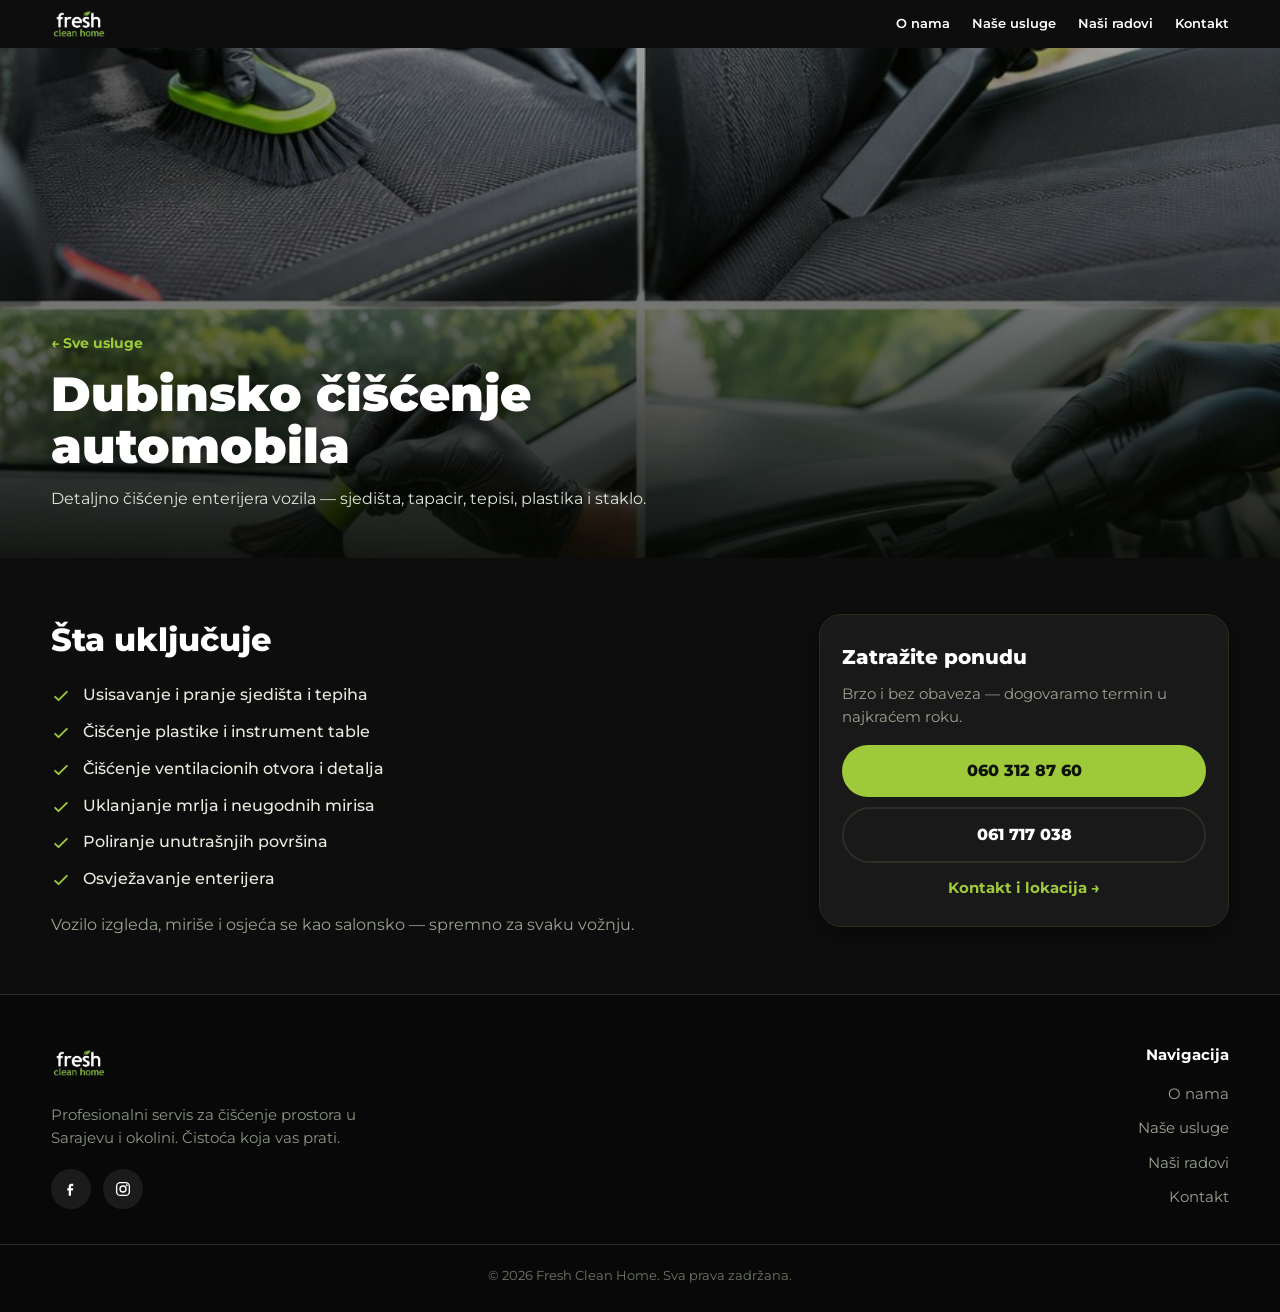
<file: dubinsko-ciscenje-automobila.html>
<!DOCTYPE html>
<html lang="bs">
<head>
<meta charset="UTF-8">
<meta name="viewport" content="width=device-width, initial-scale=1.0">
<title>Dubinsko čišćenje automobila — Fresh Clean Home</title>
<link rel="icon" type="image/png" href="leaf.png">
<meta name="description" content="Detaljno čišćenje enterijera vozila — sjedišta, tapacir, tepisi, plastika i staklo.">
<link rel="preconnect" href="https://fonts.googleapis.com">
<link rel="preconnect" href="https://fonts.gstatic.com" crossorigin>
<link href="https://fonts.googleapis.com/css2?family=Montserrat:wght@300;400;500;600;700;800;900&display=swap" rel="stylesheet">
<link rel="stylesheet" href="usluge.css">
</head>
<body>
<header id="hdr">
  <div class="wrap bar">
    <a href="index.html" class="logo-pill"><img src="logo-trans.png" alt="Fresh Clean Home"></a>
    <nav class="menu" id="menu">
      <a href="index.html#o-nama">O nama</a>
      <a href="index.html#usluge">Naše usluge</a>
      <a href="index.html#radovi">Naši radovi</a>
      <a href="index.html#kontakt">Kontakt</a>
    </nav>
    <button class="burger" id="burger" aria-label="Meni"><span></span><span></span><span></span></button>
  </div>
</header>

<section class="svc-hero">
  <img class="svc-hero-img" src="u3.jpg" alt="Dubinsko čišćenje automobila">
  <div class="svc-hero-overlay"></div>
  <div class="wrap svc-hero-in">
    <a href="index.html#usluge" class="back">← Sve usluge</a>
    <h1>Dubinsko čišćenje automobila</h1>
    <p>Detaljno čišćenje enterijera vozila — sjedišta, tapacir, tepisi, plastika i staklo.</p>
  </div>
</section>

<section class="block">
  <div class="wrap svc-grid">
    <div class="svc-main">
      <h2>Šta uključuje</h2>
      <ul class="svc-list">
        <li><svg width="20" height="20" viewBox="0 0 24 24" fill="none"><path d="M5 13l4 4L19 7" stroke="#9ec93a" stroke-width="2.2" stroke-linecap="round" stroke-linejoin="round"/></svg><span>Usisavanje i pranje sjedišta i tepiha</span></li>
        <li><svg width="20" height="20" viewBox="0 0 24 24" fill="none"><path d="M5 13l4 4L19 7" stroke="#9ec93a" stroke-width="2.2" stroke-linecap="round" stroke-linejoin="round"/></svg><span>Čišćenje plastike i instrument table</span></li>
        <li><svg width="20" height="20" viewBox="0 0 24 24" fill="none"><path d="M5 13l4 4L19 7" stroke="#9ec93a" stroke-width="2.2" stroke-linecap="round" stroke-linejoin="round"/></svg><span>Čišćenje ventilacionih otvora i detalja</span></li>
        <li><svg width="20" height="20" viewBox="0 0 24 24" fill="none"><path d="M5 13l4 4L19 7" stroke="#9ec93a" stroke-width="2.2" stroke-linecap="round" stroke-linejoin="round"/></svg><span>Uklanjanje mrlja i neugodnih mirisa</span></li>
        <li><svg width="20" height="20" viewBox="0 0 24 24" fill="none"><path d="M5 13l4 4L19 7" stroke="#9ec93a" stroke-width="2.2" stroke-linecap="round" stroke-linejoin="round"/></svg><span>Poliranje unutrašnjih površina</span></li>
        <li><svg width="20" height="20" viewBox="0 0 24 24" fill="none"><path d="M5 13l4 4L19 7" stroke="#9ec93a" stroke-width="2.2" stroke-linecap="round" stroke-linejoin="round"/></svg><span>Osvježavanje enterijera</span></li>
      </ul>
      <p>Vozilo izgleda, miriše i osjeća se kao salonsko — spremno za svaku vožnju.</p>
    </div>
    <aside class="svc-aside">
      <div class="svc-card">
        <h3>Zatražite ponudu</h3>
        <p>Brzo i bez obaveza — dogovaramo termin u najkraćem roku.</p>
        <a href="tel:+387603128760" class="cta-sm">060 312 87 60</a>
        <a href="tel:+38761717038" class="cta-sm ghost">061 717 038</a>
        <a href="index.html#kontakt" class="link-more">Kontakt i lokacija →</a>
      </div>
    </aside>
  </div>
</section>


<footer class="site">
  <div class="wrap foot-grid">
    <div>
      <a href="index.html" class="logo-pill"><img src="logo-trans.png" alt="Fresh Clean Home"></a>
      <p>Profesionalni servis za čišćenje prostora u Sarajevu i okolini. Čistoća koja vas prati.</p>
      <div class="socials">
        <a href="https://www.facebook.com/profile.php?id=61559094641060" target="_blank" rel="noopener" aria-label="Facebook"><svg width="18" height="18" viewBox="0 0 24 24" fill="#fff"><path d="M15 8h-2a1 1 0 00-1 1v2h3l-.5 3H12v7H9v-7H7v-3h2V8.5A3.5 3.5 0 0112.5 5H15v3z"/></svg></a>
        <a href="https://www.instagram.com/fresh_clean_home" target="_blank" rel="noopener" aria-label="Instagram"><svg width="18" height="18" viewBox="0 0 24 24" fill="none"><rect x="3.5" y="3.5" width="17" height="17" rx="5" stroke="#fff" stroke-width="1.8"/><circle cx="12" cy="12" r="4" stroke="#fff" stroke-width="1.8"/><circle cx="17" cy="7" r="1.3" fill="#fff"/></svg></a>
      </div>
    </div>
    <div>
      <h5>Navigacija</h5>
      <ul>
        <li><a href="index.html#o-nama">O nama</a></li>
        <li><a href="index.html#usluge">Naše usluge</a></li>
        <li><a href="index.html#radovi">Naši radovi</a></li>
        <li><a href="index.html#kontakt">Kontakt</a></li>
      </ul>
    </div>
  </div>
  <div class="foot-bottom">© 2026 Fresh Clean Home. Sva prava zadržana.</div>
</footer>

<script>
  if(window.top!==window){document.querySelectorAll('a[target="_blank"]').forEach(function(a){a.removeAttribute('target')})}
  var hdr=document.getElementById('hdr');
  addEventListener('scroll',function(){hdr.classList.toggle('scrolled',scrollY>40)});
  var burger=document.getElementById('burger'),menu=document.getElementById('menu');
  burger.addEventListener('click',function(){menu.classList.toggle('open')});
  menu.querySelectorAll('a').forEach(function(a){a.addEventListener('click',function(){menu.classList.remove('open')})});
</script>
</body>
</html>
</file>
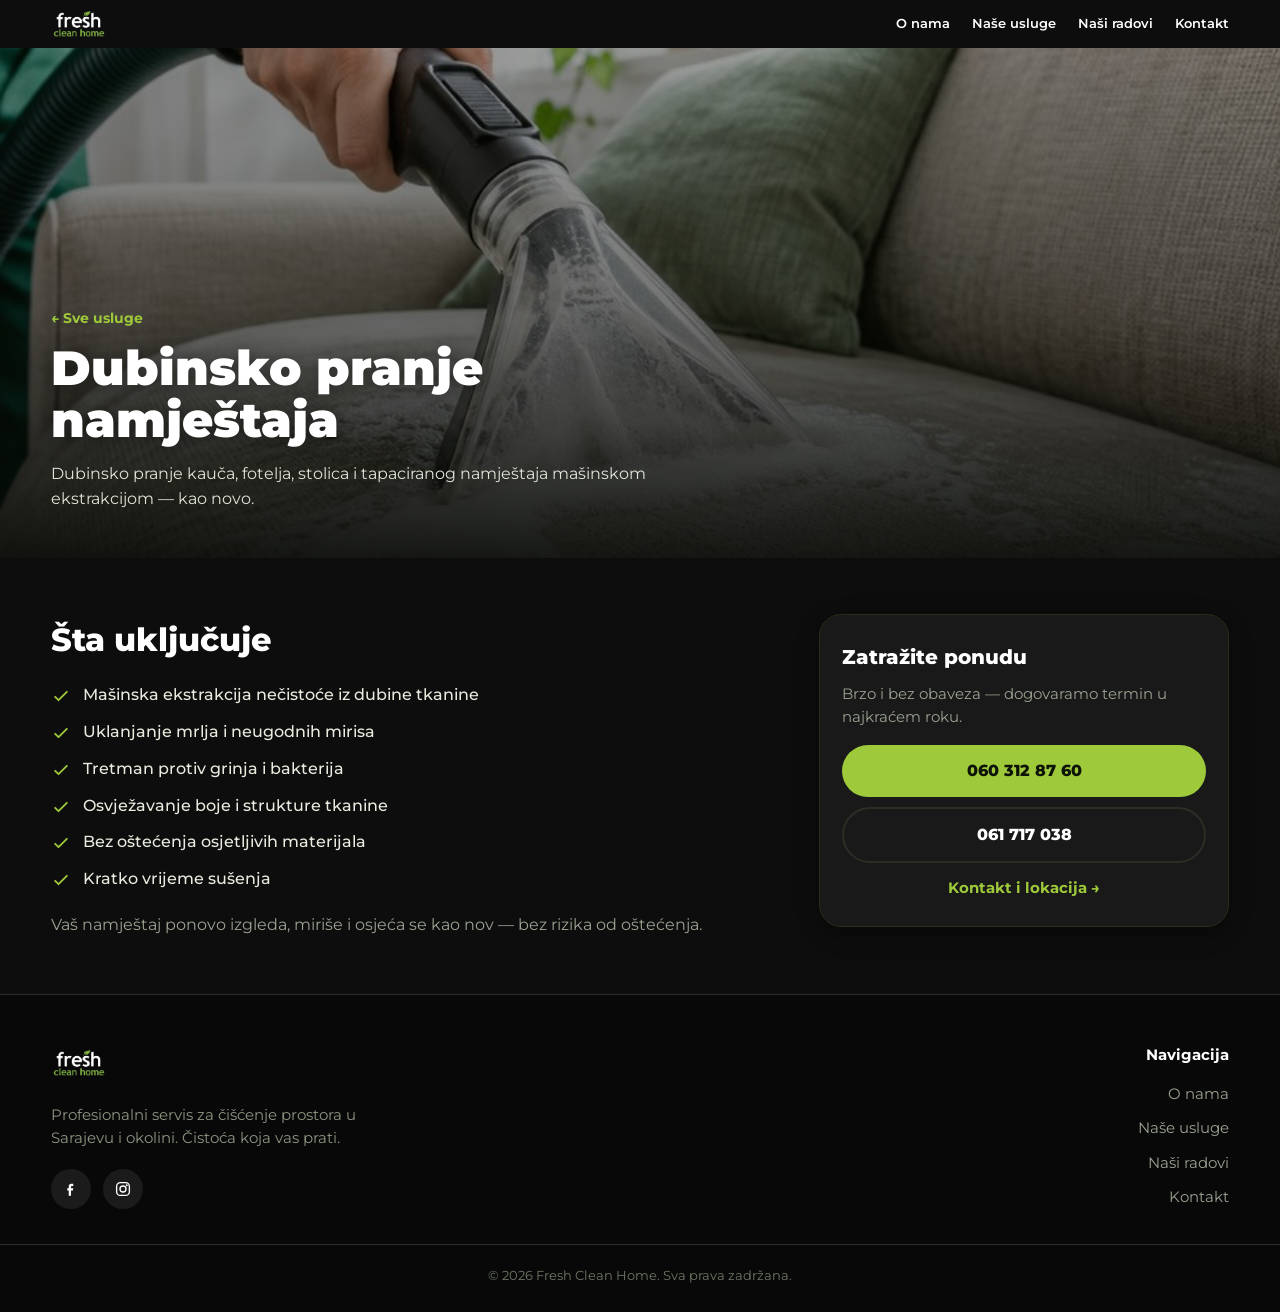
<file: dubinsko-pranje-namjestaja.html>
<!DOCTYPE html>
<html lang="bs">
<head>
<meta charset="UTF-8">
<meta name="viewport" content="width=device-width, initial-scale=1.0">
<title>Dubinsko pranje namještaja — Fresh Clean Home</title>
<link rel="icon" type="image/png" href="leaf.png">
<meta name="description" content="Dubinsko pranje kauča, fotelja, stolica i tapaciranog namještaja mašinskom ekstrakcijom — kao novo.">
<link rel="preconnect" href="https://fonts.googleapis.com">
<link rel="preconnect" href="https://fonts.gstatic.com" crossorigin>
<link href="https://fonts.googleapis.com/css2?family=Montserrat:wght@300;400;500;600;700;800;900&display=swap" rel="stylesheet">
<link rel="stylesheet" href="usluge.css">
</head>
<body>
<header id="hdr">
  <div class="wrap bar">
    <a href="index.html" class="logo-pill"><img src="logo-trans.png" alt="Fresh Clean Home"></a>
    <nav class="menu" id="menu">
      <a href="index.html#o-nama">O nama</a>
      <a href="index.html#usluge">Naše usluge</a>
      <a href="index.html#radovi">Naši radovi</a>
      <a href="index.html#kontakt">Kontakt</a>
    </nav>
    <button class="burger" id="burger" aria-label="Meni"><span></span><span></span><span></span></button>
  </div>
</header>

<section class="svc-hero">
  <img class="svc-hero-img" src="u2.jpg" alt="Dubinsko pranje namještaja">
  <div class="svc-hero-overlay"></div>
  <div class="wrap svc-hero-in">
    <a href="index.html#usluge" class="back">← Sve usluge</a>
    <h1>Dubinsko pranje namještaja</h1>
    <p>Dubinsko pranje kauča, fotelja, stolica i tapaciranog namještaja mašinskom ekstrakcijom — kao novo.</p>
  </div>
</section>

<section class="block">
  <div class="wrap svc-grid">
    <div class="svc-main">
      <h2>Šta uključuje</h2>
      <ul class="svc-list">
        <li><svg width="20" height="20" viewBox="0 0 24 24" fill="none"><path d="M5 13l4 4L19 7" stroke="#9ec93a" stroke-width="2.2" stroke-linecap="round" stroke-linejoin="round"/></svg><span>Mašinska ekstrakcija nečistoće iz dubine tkanine</span></li>
        <li><svg width="20" height="20" viewBox="0 0 24 24" fill="none"><path d="M5 13l4 4L19 7" stroke="#9ec93a" stroke-width="2.2" stroke-linecap="round" stroke-linejoin="round"/></svg><span>Uklanjanje mrlja i neugodnih mirisa</span></li>
        <li><svg width="20" height="20" viewBox="0 0 24 24" fill="none"><path d="M5 13l4 4L19 7" stroke="#9ec93a" stroke-width="2.2" stroke-linecap="round" stroke-linejoin="round"/></svg><span>Tretman protiv grinja i bakterija</span></li>
        <li><svg width="20" height="20" viewBox="0 0 24 24" fill="none"><path d="M5 13l4 4L19 7" stroke="#9ec93a" stroke-width="2.2" stroke-linecap="round" stroke-linejoin="round"/></svg><span>Osvježavanje boje i strukture tkanine</span></li>
        <li><svg width="20" height="20" viewBox="0 0 24 24" fill="none"><path d="M5 13l4 4L19 7" stroke="#9ec93a" stroke-width="2.2" stroke-linecap="round" stroke-linejoin="round"/></svg><span>Bez oštećenja osjetljivih materijala</span></li>
        <li><svg width="20" height="20" viewBox="0 0 24 24" fill="none"><path d="M5 13l4 4L19 7" stroke="#9ec93a" stroke-width="2.2" stroke-linecap="round" stroke-linejoin="round"/></svg><span>Kratko vrijeme sušenja</span></li>
      </ul>
      <p>Vaš namještaj ponovo izgleda, miriše i osjeća se kao nov — bez rizika od oštećenja.</p>
    </div>
    <aside class="svc-aside">
      <div class="svc-card">
        <h3>Zatražite ponudu</h3>
        <p>Brzo i bez obaveza — dogovaramo termin u najkraćem roku.</p>
        <a href="tel:+387603128760" class="cta-sm">060 312 87 60</a>
        <a href="tel:+38761717038" class="cta-sm ghost">061 717 038</a>
        <a href="index.html#kontakt" class="link-more">Kontakt i lokacija →</a>
      </div>
    </aside>
  </div>
</section>


<footer class="site">
  <div class="wrap foot-grid">
    <div>
      <a href="index.html" class="logo-pill"><img src="logo-trans.png" alt="Fresh Clean Home"></a>
      <p>Profesionalni servis za čišćenje prostora u Sarajevu i okolini. Čistoća koja vas prati.</p>
      <div class="socials">
        <a href="https://www.facebook.com/profile.php?id=61559094641060" target="_blank" rel="noopener" aria-label="Facebook"><svg width="18" height="18" viewBox="0 0 24 24" fill="#fff"><path d="M15 8h-2a1 1 0 00-1 1v2h3l-.5 3H12v7H9v-7H7v-3h2V8.5A3.5 3.5 0 0112.5 5H15v3z"/></svg></a>
        <a href="https://www.instagram.com/fresh_clean_home" target="_blank" rel="noopener" aria-label="Instagram"><svg width="18" height="18" viewBox="0 0 24 24" fill="none"><rect x="3.5" y="3.5" width="17" height="17" rx="5" stroke="#fff" stroke-width="1.8"/><circle cx="12" cy="12" r="4" stroke="#fff" stroke-width="1.8"/><circle cx="17" cy="7" r="1.3" fill="#fff"/></svg></a>
      </div>
    </div>
    <div>
      <h5>Navigacija</h5>
      <ul>
        <li><a href="index.html#o-nama">O nama</a></li>
        <li><a href="index.html#usluge">Naše usluge</a></li>
        <li><a href="index.html#radovi">Naši radovi</a></li>
        <li><a href="index.html#kontakt">Kontakt</a></li>
      </ul>
    </div>
  </div>
  <div class="foot-bottom">© 2026 Fresh Clean Home. Sva prava zadržana.</div>
</footer>

<script>
  if(window.top!==window){document.querySelectorAll('a[target="_blank"]').forEach(function(a){a.removeAttribute('target')})}
  var hdr=document.getElementById('hdr');
  addEventListener('scroll',function(){hdr.classList.toggle('scrolled',scrollY>40)});
  var burger=document.getElementById('burger'),menu=document.getElementById('menu');
  burger.addEventListener('click',function(){menu.classList.toggle('open')});
  menu.querySelectorAll('a').forEach(function(a){a.addEventListener('click',function(){menu.classList.remove('open')})});
</script>
</body>
</html>
</file>
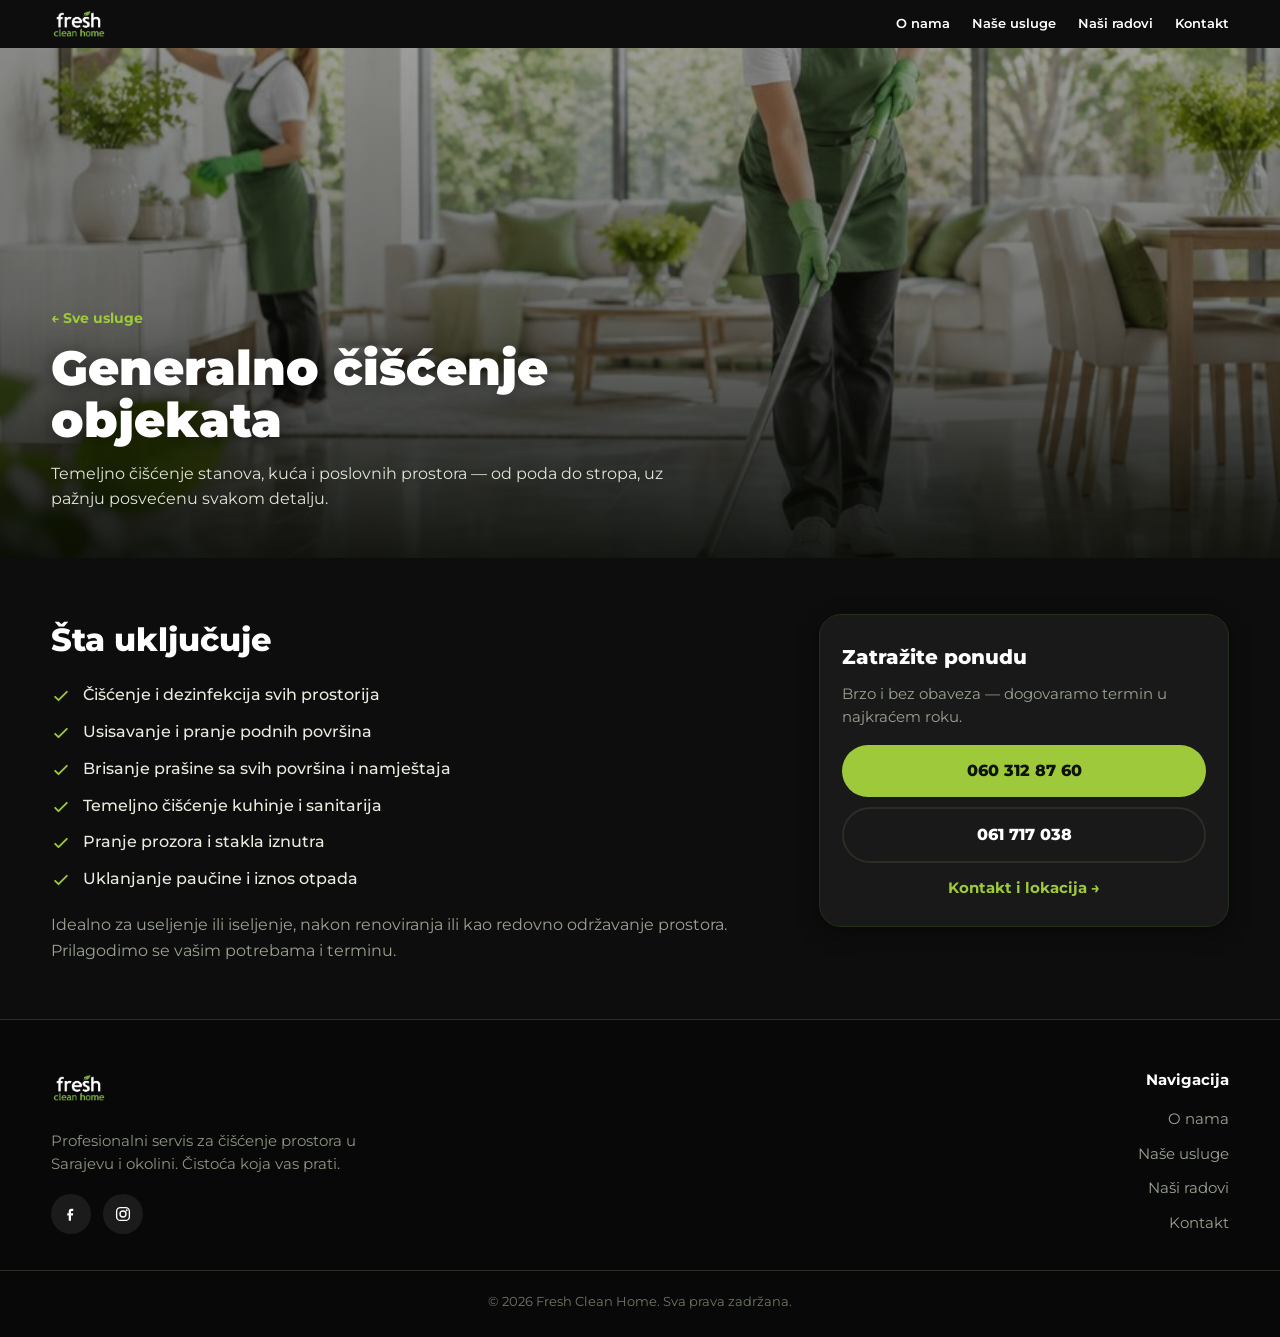
<file: generalno-ciscenje-objekata.html>
<!DOCTYPE html>
<html lang="bs">
<head>
<meta charset="UTF-8">
<meta name="viewport" content="width=device-width, initial-scale=1.0">
<title>Generalno čišćenje objekata — Fresh Clean Home</title>
<link rel="icon" type="image/png" href="leaf.png">
<meta name="description" content="Temeljno čišćenje stanova, kuća i poslovnih prostora — od poda do stropa, uz pažnju posvećenu svakom detalju.">
<link rel="preconnect" href="https://fonts.googleapis.com">
<link rel="preconnect" href="https://fonts.gstatic.com" crossorigin>
<link href="https://fonts.googleapis.com/css2?family=Montserrat:wght@300;400;500;600;700;800;900&display=swap" rel="stylesheet">
<link rel="stylesheet" href="usluge.css">
</head>
<body>
<header id="hdr">
  <div class="wrap bar">
    <a href="index.html" class="logo-pill"><img src="logo-trans.png" alt="Fresh Clean Home"></a>
    <nav class="menu" id="menu">
      <a href="index.html#o-nama">O nama</a>
      <a href="index.html#usluge">Naše usluge</a>
      <a href="index.html#radovi">Naši radovi</a>
      <a href="index.html#kontakt">Kontakt</a>
    </nav>
    <button class="burger" id="burger" aria-label="Meni"><span></span><span></span><span></span></button>
  </div>
</header>

<section class="svc-hero">
  <img class="svc-hero-img" src="u1.jpg" alt="Generalno čišćenje objekata">
  <div class="svc-hero-overlay"></div>
  <div class="wrap svc-hero-in">
    <a href="index.html#usluge" class="back">← Sve usluge</a>
    <h1>Generalno čišćenje objekata</h1>
    <p>Temeljno čišćenje stanova, kuća i poslovnih prostora — od poda do stropa, uz pažnju posvećenu svakom detalju.</p>
  </div>
</section>

<section class="block">
  <div class="wrap svc-grid">
    <div class="svc-main">
      <h2>Šta uključuje</h2>
      <ul class="svc-list">
        <li><svg width="20" height="20" viewBox="0 0 24 24" fill="none"><path d="M5 13l4 4L19 7" stroke="#9ec93a" stroke-width="2.2" stroke-linecap="round" stroke-linejoin="round"/></svg><span>Čišćenje i dezinfekcija svih prostorija</span></li>
        <li><svg width="20" height="20" viewBox="0 0 24 24" fill="none"><path d="M5 13l4 4L19 7" stroke="#9ec93a" stroke-width="2.2" stroke-linecap="round" stroke-linejoin="round"/></svg><span>Usisavanje i pranje podnih površina</span></li>
        <li><svg width="20" height="20" viewBox="0 0 24 24" fill="none"><path d="M5 13l4 4L19 7" stroke="#9ec93a" stroke-width="2.2" stroke-linecap="round" stroke-linejoin="round"/></svg><span>Brisanje prašine sa svih površina i namještaja</span></li>
        <li><svg width="20" height="20" viewBox="0 0 24 24" fill="none"><path d="M5 13l4 4L19 7" stroke="#9ec93a" stroke-width="2.2" stroke-linecap="round" stroke-linejoin="round"/></svg><span>Temeljno čišćenje kuhinje i sanitarija</span></li>
        <li><svg width="20" height="20" viewBox="0 0 24 24" fill="none"><path d="M5 13l4 4L19 7" stroke="#9ec93a" stroke-width="2.2" stroke-linecap="round" stroke-linejoin="round"/></svg><span>Pranje prozora i stakla iznutra</span></li>
        <li><svg width="20" height="20" viewBox="0 0 24 24" fill="none"><path d="M5 13l4 4L19 7" stroke="#9ec93a" stroke-width="2.2" stroke-linecap="round" stroke-linejoin="round"/></svg><span>Uklanjanje paučine i iznos otpada</span></li>
      </ul>
      <p>Idealno za useljenje ili iseljenje, nakon renoviranja ili kao redovno održavanje prostora. Prilagodimo se vašim potrebama i terminu.</p>
    </div>
    <aside class="svc-aside">
      <div class="svc-card">
        <h3>Zatražite ponudu</h3>
        <p>Brzo i bez obaveza — dogovaramo termin u najkraćem roku.</p>
        <a href="tel:+387603128760" class="cta-sm">060 312 87 60</a>
        <a href="tel:+38761717038" class="cta-sm ghost">061 717 038</a>
        <a href="index.html#kontakt" class="link-more">Kontakt i lokacija →</a>
      </div>
    </aside>
  </div>
</section>


<footer class="site">
  <div class="wrap foot-grid">
    <div>
      <a href="index.html" class="logo-pill"><img src="logo-trans.png" alt="Fresh Clean Home"></a>
      <p>Profesionalni servis za čišćenje prostora u Sarajevu i okolini. Čistoća koja vas prati.</p>
      <div class="socials">
        <a href="https://www.facebook.com/profile.php?id=61559094641060" target="_blank" rel="noopener" aria-label="Facebook"><svg width="18" height="18" viewBox="0 0 24 24" fill="#fff"><path d="M15 8h-2a1 1 0 00-1 1v2h3l-.5 3H12v7H9v-7H7v-3h2V8.5A3.5 3.5 0 0112.5 5H15v3z"/></svg></a>
        <a href="https://www.instagram.com/fresh_clean_home" target="_blank" rel="noopener" aria-label="Instagram"><svg width="18" height="18" viewBox="0 0 24 24" fill="none"><rect x="3.5" y="3.5" width="17" height="17" rx="5" stroke="#fff" stroke-width="1.8"/><circle cx="12" cy="12" r="4" stroke="#fff" stroke-width="1.8"/><circle cx="17" cy="7" r="1.3" fill="#fff"/></svg></a>
      </div>
    </div>
    <div>
      <h5>Navigacija</h5>
      <ul>
        <li><a href="index.html#o-nama">O nama</a></li>
        <li><a href="index.html#usluge">Naše usluge</a></li>
        <li><a href="index.html#radovi">Naši radovi</a></li>
        <li><a href="index.html#kontakt">Kontakt</a></li>
      </ul>
    </div>
  </div>
  <div class="foot-bottom">© 2026 Fresh Clean Home. Sva prava zadržana.</div>
</footer>

<script>
  if(window.top!==window){document.querySelectorAll('a[target="_blank"]').forEach(function(a){a.removeAttribute('target')})}
  var hdr=document.getElementById('hdr');
  addEventListener('scroll',function(){hdr.classList.toggle('scrolled',scrollY>40)});
  var burger=document.getElementById('burger'),menu=document.getElementById('menu');
  burger.addEventListener('click',function(){menu.classList.toggle('open')});
  menu.querySelectorAll('a').forEach(function(a){a.addEventListener('click',function(){menu.classList.remove('open')})});
</script>
</body>
</html>
</file>
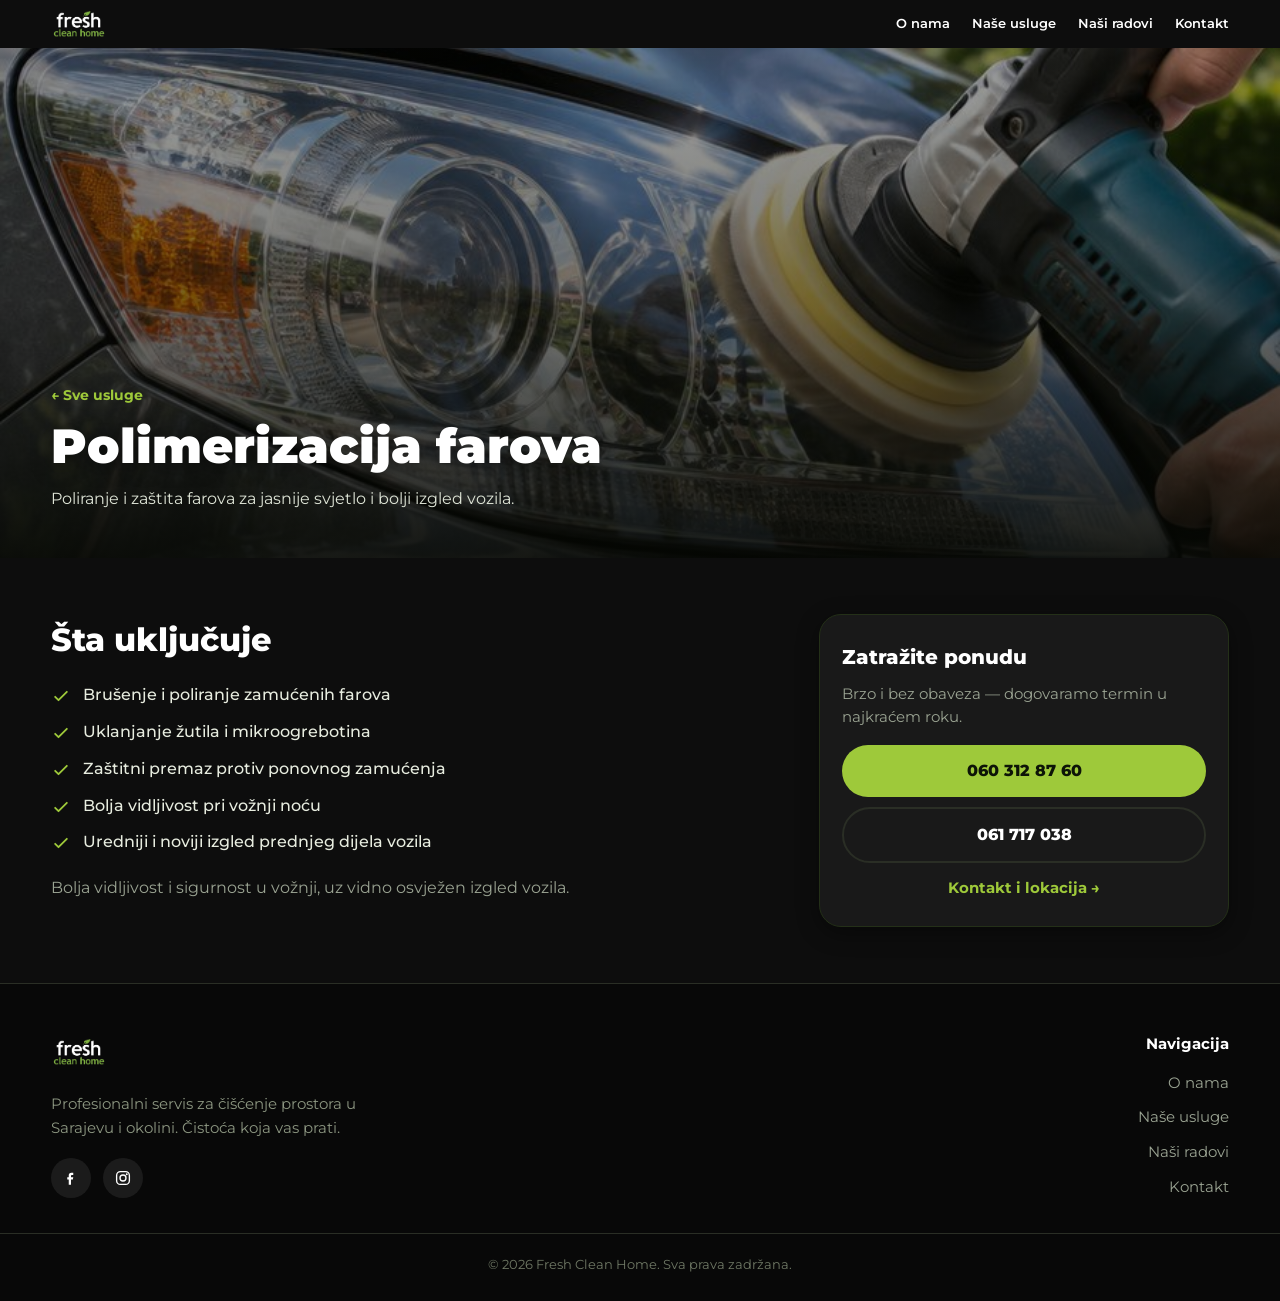
<file: polimerizacija-farova.html>
<!DOCTYPE html>
<html lang="bs">
<head>
<meta charset="UTF-8">
<meta name="viewport" content="width=device-width, initial-scale=1.0">
<title>Polimerizacija farova — Fresh Clean Home</title>
<link rel="icon" type="image/png" href="leaf.png">
<meta name="description" content="Poliranje i zaštita farova za jasnije svjetlo i bolji izgled vozila.">
<link rel="preconnect" href="https://fonts.googleapis.com">
<link rel="preconnect" href="https://fonts.gstatic.com" crossorigin>
<link href="https://fonts.googleapis.com/css2?family=Montserrat:wght@300;400;500;600;700;800;900&display=swap" rel="stylesheet">
<link rel="stylesheet" href="usluge.css">
</head>
<body>
<header id="hdr">
  <div class="wrap bar">
    <a href="index.html" class="logo-pill"><img src="logo-trans.png" alt="Fresh Clean Home"></a>
    <nav class="menu" id="menu">
      <a href="index.html#o-nama">O nama</a>
      <a href="index.html#usluge">Naše usluge</a>
      <a href="index.html#radovi">Naši radovi</a>
      <a href="index.html#kontakt">Kontakt</a>
    </nav>
    <button class="burger" id="burger" aria-label="Meni"><span></span><span></span><span></span></button>
  </div>
</header>

<section class="svc-hero">
  <img class="svc-hero-img" src="u7.jpg" alt="Polimerizacija farova">
  <div class="svc-hero-overlay"></div>
  <div class="wrap svc-hero-in">
    <a href="index.html#usluge" class="back">← Sve usluge</a>
    <h1>Polimerizacija farova</h1>
    <p>Poliranje i zaštita farova za jasnije svjetlo i bolji izgled vozila.</p>
  </div>
</section>

<section class="block">
  <div class="wrap svc-grid">
    <div class="svc-main">
      <h2>Šta uključuje</h2>
      <ul class="svc-list">
        <li><svg width="20" height="20" viewBox="0 0 24 24" fill="none"><path d="M5 13l4 4L19 7" stroke="#9ec93a" stroke-width="2.2" stroke-linecap="round" stroke-linejoin="round"/></svg><span>Brušenje i poliranje zamućenih farova</span></li>
        <li><svg width="20" height="20" viewBox="0 0 24 24" fill="none"><path d="M5 13l4 4L19 7" stroke="#9ec93a" stroke-width="2.2" stroke-linecap="round" stroke-linejoin="round"/></svg><span>Uklanjanje žutila i mikroogrebotina</span></li>
        <li><svg width="20" height="20" viewBox="0 0 24 24" fill="none"><path d="M5 13l4 4L19 7" stroke="#9ec93a" stroke-width="2.2" stroke-linecap="round" stroke-linejoin="round"/></svg><span>Zaštitni premaz protiv ponovnog zamućenja</span></li>
        <li><svg width="20" height="20" viewBox="0 0 24 24" fill="none"><path d="M5 13l4 4L19 7" stroke="#9ec93a" stroke-width="2.2" stroke-linecap="round" stroke-linejoin="round"/></svg><span>Bolja vidljivost pri vožnji noću</span></li>
        <li><svg width="20" height="20" viewBox="0 0 24 24" fill="none"><path d="M5 13l4 4L19 7" stroke="#9ec93a" stroke-width="2.2" stroke-linecap="round" stroke-linejoin="round"/></svg><span>Uredniji i noviji izgled prednjeg dijela vozila</span></li>
      </ul>
      <p>Bolja vidljivost i sigurnost u vožnji, uz vidno osvježen izgled vozila.</p>
    </div>
    <aside class="svc-aside">
      <div class="svc-card">
        <h3>Zatražite ponudu</h3>
        <p>Brzo i bez obaveza — dogovaramo termin u najkraćem roku.</p>
        <a href="tel:+387603128760" class="cta-sm">060 312 87 60</a>
        <a href="tel:+38761717038" class="cta-sm ghost">061 717 038</a>
        <a href="index.html#kontakt" class="link-more">Kontakt i lokacija →</a>
      </div>
    </aside>
  </div>
</section>


<footer class="site">
  <div class="wrap foot-grid">
    <div>
      <a href="index.html" class="logo-pill"><img src="logo-trans.png" alt="Fresh Clean Home"></a>
      <p>Profesionalni servis za čišćenje prostora u Sarajevu i okolini. Čistoća koja vas prati.</p>
      <div class="socials">
        <a href="https://www.facebook.com/profile.php?id=61559094641060" target="_blank" rel="noopener" aria-label="Facebook"><svg width="18" height="18" viewBox="0 0 24 24" fill="#fff"><path d="M15 8h-2a1 1 0 00-1 1v2h3l-.5 3H12v7H9v-7H7v-3h2V8.5A3.5 3.5 0 0112.5 5H15v3z"/></svg></a>
        <a href="https://www.instagram.com/fresh_clean_home" target="_blank" rel="noopener" aria-label="Instagram"><svg width="18" height="18" viewBox="0 0 24 24" fill="none"><rect x="3.5" y="3.5" width="17" height="17" rx="5" stroke="#fff" stroke-width="1.8"/><circle cx="12" cy="12" r="4" stroke="#fff" stroke-width="1.8"/><circle cx="17" cy="7" r="1.3" fill="#fff"/></svg></a>
      </div>
    </div>
    <div>
      <h5>Navigacija</h5>
      <ul>
        <li><a href="index.html#o-nama">O nama</a></li>
        <li><a href="index.html#usluge">Naše usluge</a></li>
        <li><a href="index.html#radovi">Naši radovi</a></li>
        <li><a href="index.html#kontakt">Kontakt</a></li>
      </ul>
    </div>
  </div>
  <div class="foot-bottom">© 2026 Fresh Clean Home. Sva prava zadržana.</div>
</footer>

<script>
  if(window.top!==window){document.querySelectorAll('a[target="_blank"]').forEach(function(a){a.removeAttribute('target')})}
  var hdr=document.getElementById('hdr');
  addEventListener('scroll',function(){hdr.classList.toggle('scrolled',scrollY>40)});
  var burger=document.getElementById('burger'),menu=document.getElementById('menu');
  burger.addEventListener('click',function(){menu.classList.toggle('open')});
  menu.querySelectorAll('a').forEach(function(a){a.addEventListener('click',function(){menu.classList.remove('open')})});
</script>
</body>
</html>
</file>
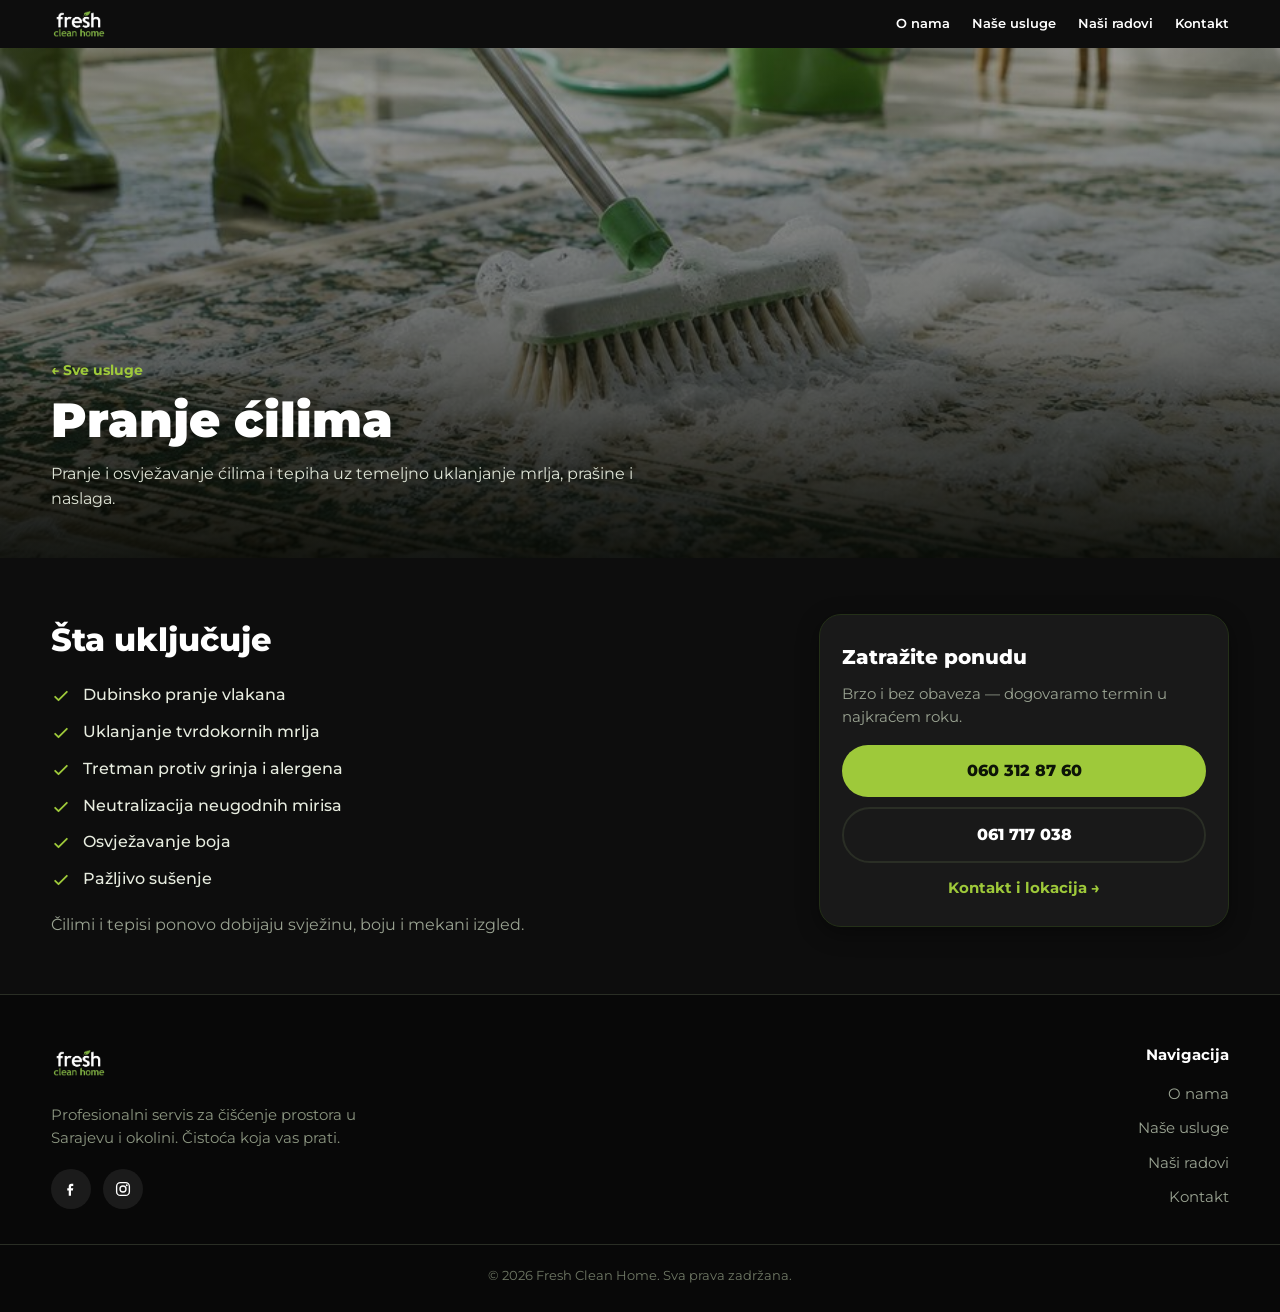
<file: pranje-cilima.html>
<!DOCTYPE html>
<html lang="bs">
<head>
<meta charset="UTF-8">
<meta name="viewport" content="width=device-width, initial-scale=1.0">
<title>Pranje ćilima — Fresh Clean Home</title>
<link rel="icon" type="image/png" href="leaf.png">
<meta name="description" content="Pranje i osvježavanje ćilima i tepiha uz temeljno uklanjanje mrlja, prašine i naslaga.">
<link rel="preconnect" href="https://fonts.googleapis.com">
<link rel="preconnect" href="https://fonts.gstatic.com" crossorigin>
<link href="https://fonts.googleapis.com/css2?family=Montserrat:wght@300;400;500;600;700;800;900&display=swap" rel="stylesheet">
<link rel="stylesheet" href="usluge.css">
</head>
<body>
<header id="hdr">
  <div class="wrap bar">
    <a href="index.html" class="logo-pill"><img src="logo-trans.png" alt="Fresh Clean Home"></a>
    <nav class="menu" id="menu">
      <a href="index.html#o-nama">O nama</a>
      <a href="index.html#usluge">Naše usluge</a>
      <a href="index.html#radovi">Naši radovi</a>
      <a href="index.html#kontakt">Kontakt</a>
    </nav>
    <button class="burger" id="burger" aria-label="Meni"><span></span><span></span><span></span></button>
  </div>
</header>

<section class="svc-hero">
  <img class="svc-hero-img" src="u4.jpg" alt="Pranje ćilima">
  <div class="svc-hero-overlay"></div>
  <div class="wrap svc-hero-in">
    <a href="index.html#usluge" class="back">← Sve usluge</a>
    <h1>Pranje ćilima</h1>
    <p>Pranje i osvježavanje ćilima i tepiha uz temeljno uklanjanje mrlja, prašine i naslaga.</p>
  </div>
</section>

<section class="block">
  <div class="wrap svc-grid">
    <div class="svc-main">
      <h2>Šta uključuje</h2>
      <ul class="svc-list">
        <li><svg width="20" height="20" viewBox="0 0 24 24" fill="none"><path d="M5 13l4 4L19 7" stroke="#9ec93a" stroke-width="2.2" stroke-linecap="round" stroke-linejoin="round"/></svg><span>Dubinsko pranje vlakana</span></li>
        <li><svg width="20" height="20" viewBox="0 0 24 24" fill="none"><path d="M5 13l4 4L19 7" stroke="#9ec93a" stroke-width="2.2" stroke-linecap="round" stroke-linejoin="round"/></svg><span>Uklanjanje tvrdokornih mrlja</span></li>
        <li><svg width="20" height="20" viewBox="0 0 24 24" fill="none"><path d="M5 13l4 4L19 7" stroke="#9ec93a" stroke-width="2.2" stroke-linecap="round" stroke-linejoin="round"/></svg><span>Tretman protiv grinja i alergena</span></li>
        <li><svg width="20" height="20" viewBox="0 0 24 24" fill="none"><path d="M5 13l4 4L19 7" stroke="#9ec93a" stroke-width="2.2" stroke-linecap="round" stroke-linejoin="round"/></svg><span>Neutralizacija neugodnih mirisa</span></li>
        <li><svg width="20" height="20" viewBox="0 0 24 24" fill="none"><path d="M5 13l4 4L19 7" stroke="#9ec93a" stroke-width="2.2" stroke-linecap="round" stroke-linejoin="round"/></svg><span>Osvježavanje boja</span></li>
        <li><svg width="20" height="20" viewBox="0 0 24 24" fill="none"><path d="M5 13l4 4L19 7" stroke="#9ec93a" stroke-width="2.2" stroke-linecap="round" stroke-linejoin="round"/></svg><span>Pažljivo sušenje</span></li>
      </ul>
      <p>Čilimi i tepisi ponovo dobijaju svježinu, boju i mekani izgled.</p>
    </div>
    <aside class="svc-aside">
      <div class="svc-card">
        <h3>Zatražite ponudu</h3>
        <p>Brzo i bez obaveza — dogovaramo termin u najkraćem roku.</p>
        <a href="tel:+387603128760" class="cta-sm">060 312 87 60</a>
        <a href="tel:+38761717038" class="cta-sm ghost">061 717 038</a>
        <a href="index.html#kontakt" class="link-more">Kontakt i lokacija →</a>
      </div>
    </aside>
  </div>
</section>


<footer class="site">
  <div class="wrap foot-grid">
    <div>
      <a href="index.html" class="logo-pill"><img src="logo-trans.png" alt="Fresh Clean Home"></a>
      <p>Profesionalni servis za čišćenje prostora u Sarajevu i okolini. Čistoća koja vas prati.</p>
      <div class="socials">
        <a href="https://www.facebook.com/profile.php?id=61559094641060" target="_blank" rel="noopener" aria-label="Facebook"><svg width="18" height="18" viewBox="0 0 24 24" fill="#fff"><path d="M15 8h-2a1 1 0 00-1 1v2h3l-.5 3H12v7H9v-7H7v-3h2V8.5A3.5 3.5 0 0112.5 5H15v3z"/></svg></a>
        <a href="https://www.instagram.com/fresh_clean_home" target="_blank" rel="noopener" aria-label="Instagram"><svg width="18" height="18" viewBox="0 0 24 24" fill="none"><rect x="3.5" y="3.5" width="17" height="17" rx="5" stroke="#fff" stroke-width="1.8"/><circle cx="12" cy="12" r="4" stroke="#fff" stroke-width="1.8"/><circle cx="17" cy="7" r="1.3" fill="#fff"/></svg></a>
      </div>
    </div>
    <div>
      <h5>Navigacija</h5>
      <ul>
        <li><a href="index.html#o-nama">O nama</a></li>
        <li><a href="index.html#usluge">Naše usluge</a></li>
        <li><a href="index.html#radovi">Naši radovi</a></li>
        <li><a href="index.html#kontakt">Kontakt</a></li>
      </ul>
    </div>
  </div>
  <div class="foot-bottom">© 2026 Fresh Clean Home. Sva prava zadržana.</div>
</footer>

<script>
  if(window.top!==window){document.querySelectorAll('a[target="_blank"]').forEach(function(a){a.removeAttribute('target')})}
  var hdr=document.getElementById('hdr');
  addEventListener('scroll',function(){hdr.classList.toggle('scrolled',scrollY>40)});
  var burger=document.getElementById('burger'),menu=document.getElementById('menu');
  burger.addEventListener('click',function(){menu.classList.toggle('open')});
  menu.querySelectorAll('a').forEach(function(a){a.addEventListener('click',function(){menu.classList.remove('open')})});
</script>
</body>
</html>
</file>
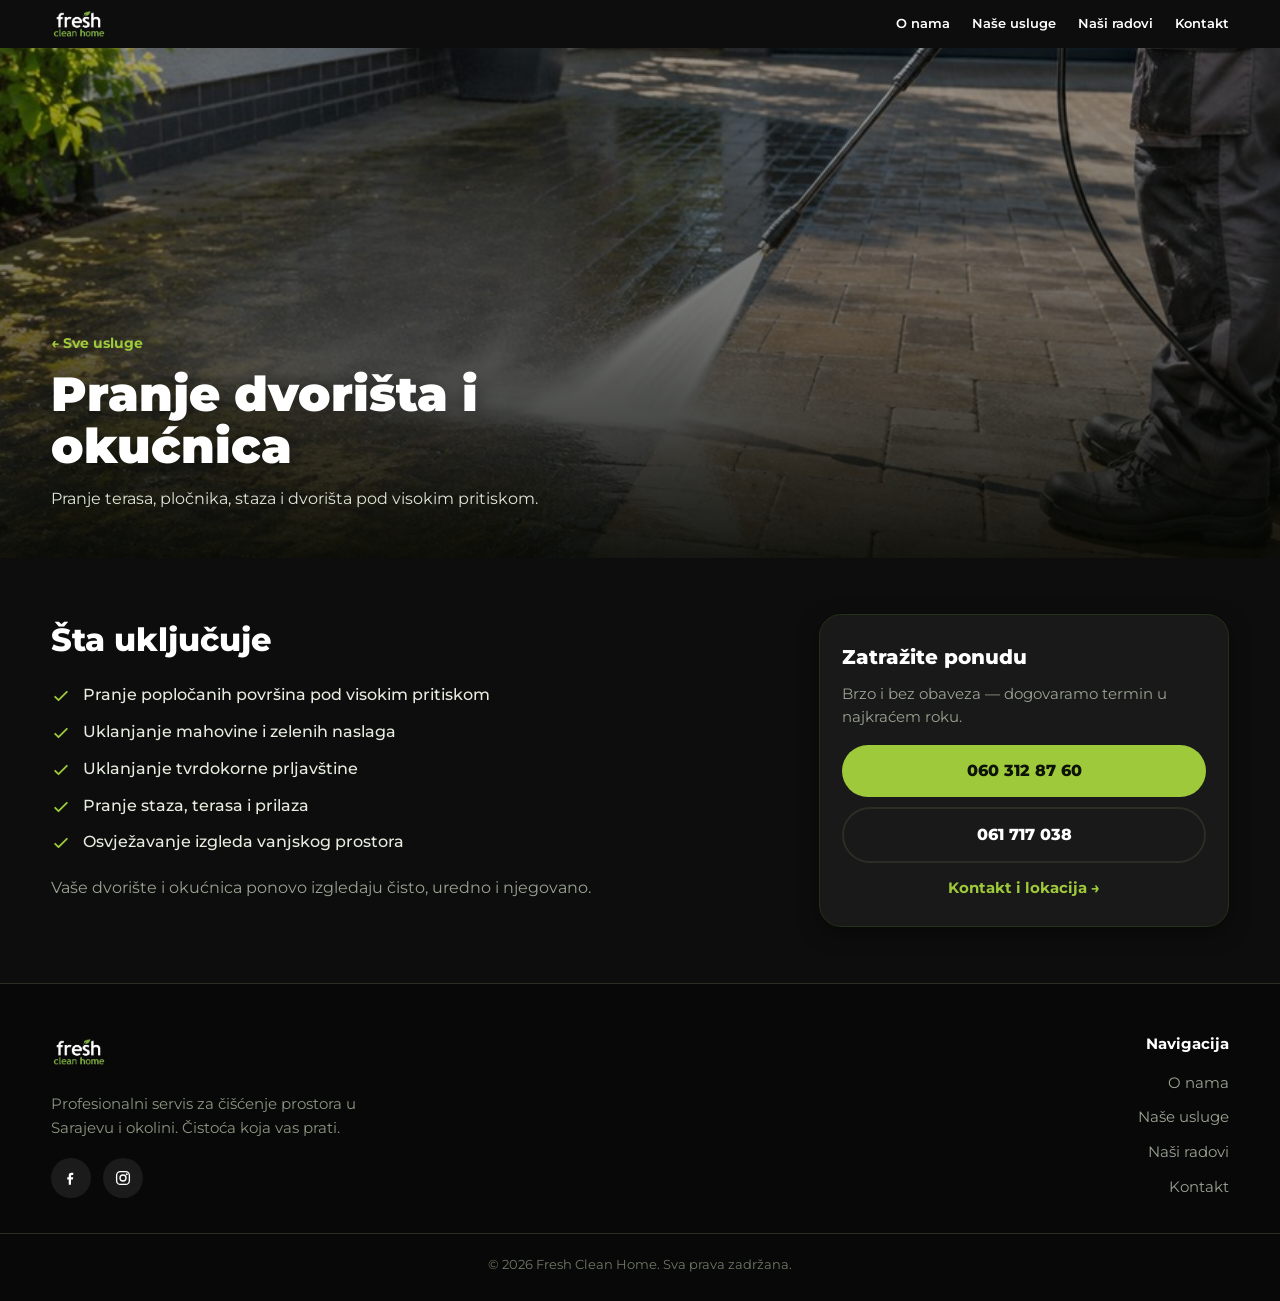
<file: pranje-dvorista-i-okucnica.html>
<!DOCTYPE html>
<html lang="bs">
<head>
<meta charset="UTF-8">
<meta name="viewport" content="width=device-width, initial-scale=1.0">
<title>Pranje dvorišta i okućnica — Fresh Clean Home</title>
<link rel="icon" type="image/png" href="leaf.png">
<meta name="description" content="Pranje terasa, pločnika, staza i dvorišta pod visokim pritiskom.">
<link rel="preconnect" href="https://fonts.googleapis.com">
<link rel="preconnect" href="https://fonts.gstatic.com" crossorigin>
<link href="https://fonts.googleapis.com/css2?family=Montserrat:wght@300;400;500;600;700;800;900&display=swap" rel="stylesheet">
<link rel="stylesheet" href="usluge.css">
</head>
<body>
<header id="hdr">
  <div class="wrap bar">
    <a href="index.html" class="logo-pill"><img src="logo-trans.png" alt="Fresh Clean Home"></a>
    <nav class="menu" id="menu">
      <a href="index.html#o-nama">O nama</a>
      <a href="index.html#usluge">Naše usluge</a>
      <a href="index.html#radovi">Naši radovi</a>
      <a href="index.html#kontakt">Kontakt</a>
    </nav>
    <button class="burger" id="burger" aria-label="Meni"><span></span><span></span><span></span></button>
  </div>
</header>

<section class="svc-hero">
  <img class="svc-hero-img" src="u6.jpg" alt="Pranje dvorišta i okućnica">
  <div class="svc-hero-overlay"></div>
  <div class="wrap svc-hero-in">
    <a href="index.html#usluge" class="back">← Sve usluge</a>
    <h1>Pranje dvorišta i okućnica</h1>
    <p>Pranje terasa, pločnika, staza i dvorišta pod visokim pritiskom.</p>
  </div>
</section>

<section class="block">
  <div class="wrap svc-grid">
    <div class="svc-main">
      <h2>Šta uključuje</h2>
      <ul class="svc-list">
        <li><svg width="20" height="20" viewBox="0 0 24 24" fill="none"><path d="M5 13l4 4L19 7" stroke="#9ec93a" stroke-width="2.2" stroke-linecap="round" stroke-linejoin="round"/></svg><span>Pranje popločanih površina pod visokim pritiskom</span></li>
        <li><svg width="20" height="20" viewBox="0 0 24 24" fill="none"><path d="M5 13l4 4L19 7" stroke="#9ec93a" stroke-width="2.2" stroke-linecap="round" stroke-linejoin="round"/></svg><span>Uklanjanje mahovine i zelenih naslaga</span></li>
        <li><svg width="20" height="20" viewBox="0 0 24 24" fill="none"><path d="M5 13l4 4L19 7" stroke="#9ec93a" stroke-width="2.2" stroke-linecap="round" stroke-linejoin="round"/></svg><span>Uklanjanje tvrdokorne prljavštine</span></li>
        <li><svg width="20" height="20" viewBox="0 0 24 24" fill="none"><path d="M5 13l4 4L19 7" stroke="#9ec93a" stroke-width="2.2" stroke-linecap="round" stroke-linejoin="round"/></svg><span>Pranje staza, terasa i prilaza</span></li>
        <li><svg width="20" height="20" viewBox="0 0 24 24" fill="none"><path d="M5 13l4 4L19 7" stroke="#9ec93a" stroke-width="2.2" stroke-linecap="round" stroke-linejoin="round"/></svg><span>Osvježavanje izgleda vanjskog prostora</span></li>
      </ul>
      <p>Vaše dvorište i okućnica ponovo izgledaju čisto, uredno i njegovano.</p>
    </div>
    <aside class="svc-aside">
      <div class="svc-card">
        <h3>Zatražite ponudu</h3>
        <p>Brzo i bez obaveza — dogovaramo termin u najkraćem roku.</p>
        <a href="tel:+387603128760" class="cta-sm">060 312 87 60</a>
        <a href="tel:+38761717038" class="cta-sm ghost">061 717 038</a>
        <a href="index.html#kontakt" class="link-more">Kontakt i lokacija →</a>
      </div>
    </aside>
  </div>
</section>


<footer class="site">
  <div class="wrap foot-grid">
    <div>
      <a href="index.html" class="logo-pill"><img src="logo-trans.png" alt="Fresh Clean Home"></a>
      <p>Profesionalni servis za čišćenje prostora u Sarajevu i okolini. Čistoća koja vas prati.</p>
      <div class="socials">
        <a href="https://www.facebook.com/profile.php?id=61559094641060" target="_blank" rel="noopener" aria-label="Facebook"><svg width="18" height="18" viewBox="0 0 24 24" fill="#fff"><path d="M15 8h-2a1 1 0 00-1 1v2h3l-.5 3H12v7H9v-7H7v-3h2V8.5A3.5 3.5 0 0112.5 5H15v3z"/></svg></a>
        <a href="https://www.instagram.com/fresh_clean_home" target="_blank" rel="noopener" aria-label="Instagram"><svg width="18" height="18" viewBox="0 0 24 24" fill="none"><rect x="3.5" y="3.5" width="17" height="17" rx="5" stroke="#fff" stroke-width="1.8"/><circle cx="12" cy="12" r="4" stroke="#fff" stroke-width="1.8"/><circle cx="17" cy="7" r="1.3" fill="#fff"/></svg></a>
      </div>
    </div>
    <div>
      <h5>Navigacija</h5>
      <ul>
        <li><a href="index.html#o-nama">O nama</a></li>
        <li><a href="index.html#usluge">Naše usluge</a></li>
        <li><a href="index.html#radovi">Naši radovi</a></li>
        <li><a href="index.html#kontakt">Kontakt</a></li>
      </ul>
    </div>
  </div>
  <div class="foot-bottom">© 2026 Fresh Clean Home. Sva prava zadržana.</div>
</footer>

<script>
  if(window.top!==window){document.querySelectorAll('a[target="_blank"]').forEach(function(a){a.removeAttribute('target')})}
  var hdr=document.getElementById('hdr');
  addEventListener('scroll',function(){hdr.classList.toggle('scrolled',scrollY>40)});
  var burger=document.getElementById('burger'),menu=document.getElementById('menu');
  burger.addEventListener('click',function(){menu.classList.toggle('open')});
  menu.querySelectorAll('a').forEach(function(a){a.addEventListener('click',function(){menu.classList.remove('open')})});
</script>
</body>
</html>
</file>
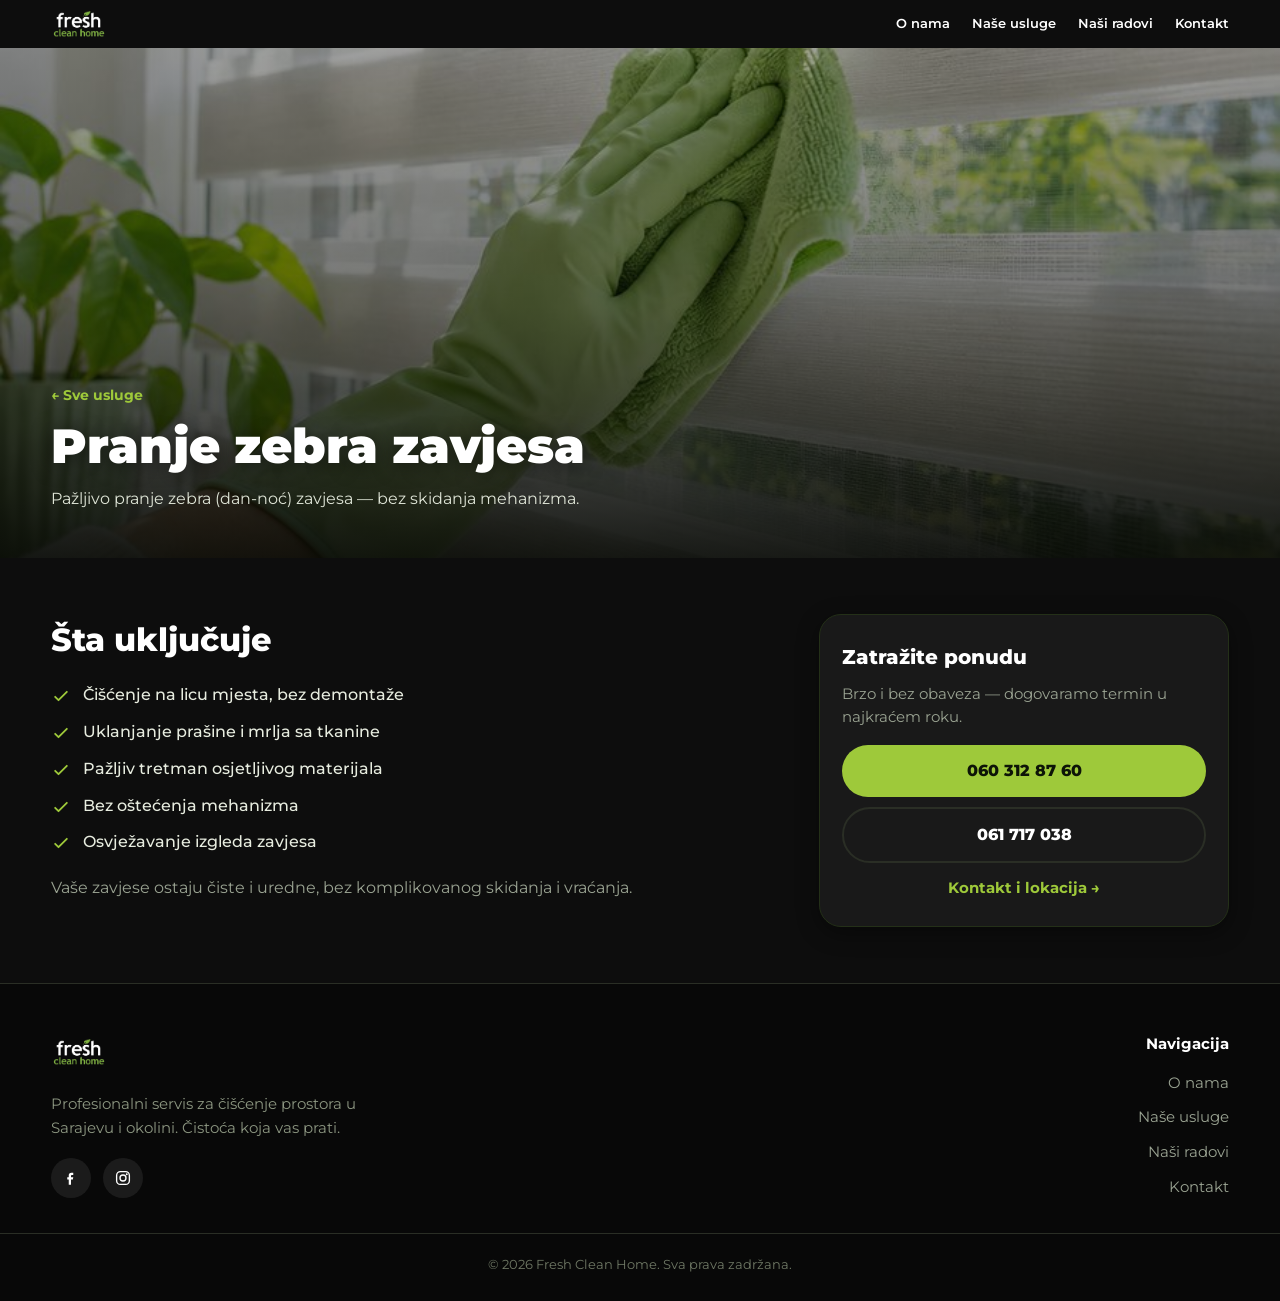
<file: pranje-zebra-zavjesa.html>
<!DOCTYPE html>
<html lang="bs">
<head>
<meta charset="UTF-8">
<meta name="viewport" content="width=device-width, initial-scale=1.0">
<title>Pranje zebra zavjesa — Fresh Clean Home</title>
<link rel="icon" type="image/png" href="leaf.png">
<meta name="description" content="Pažljivo pranje zebra (dan-noć) zavjesa — bez skidanja mehanizma.">
<link rel="preconnect" href="https://fonts.googleapis.com">
<link rel="preconnect" href="https://fonts.gstatic.com" crossorigin>
<link href="https://fonts.googleapis.com/css2?family=Montserrat:wght@300;400;500;600;700;800;900&display=swap" rel="stylesheet">
<link rel="stylesheet" href="usluge.css">
</head>
<body>
<header id="hdr">
  <div class="wrap bar">
    <a href="index.html" class="logo-pill"><img src="logo-trans.png" alt="Fresh Clean Home"></a>
    <nav class="menu" id="menu">
      <a href="index.html#o-nama">O nama</a>
      <a href="index.html#usluge">Naše usluge</a>
      <a href="index.html#radovi">Naši radovi</a>
      <a href="index.html#kontakt">Kontakt</a>
    </nav>
    <button class="burger" id="burger" aria-label="Meni"><span></span><span></span><span></span></button>
  </div>
</header>

<section class="svc-hero">
  <img class="svc-hero-img" src="u5.jpg" alt="Pranje zebra zavjesa">
  <div class="svc-hero-overlay"></div>
  <div class="wrap svc-hero-in">
    <a href="index.html#usluge" class="back">← Sve usluge</a>
    <h1>Pranje zebra zavjesa</h1>
    <p>Pažljivo pranje zebra (dan-noć) zavjesa — bez skidanja mehanizma.</p>
  </div>
</section>

<section class="block">
  <div class="wrap svc-grid">
    <div class="svc-main">
      <h2>Šta uključuje</h2>
      <ul class="svc-list">
        <li><svg width="20" height="20" viewBox="0 0 24 24" fill="none"><path d="M5 13l4 4L19 7" stroke="#9ec93a" stroke-width="2.2" stroke-linecap="round" stroke-linejoin="round"/></svg><span>Čišćenje na licu mjesta, bez demontaže</span></li>
        <li><svg width="20" height="20" viewBox="0 0 24 24" fill="none"><path d="M5 13l4 4L19 7" stroke="#9ec93a" stroke-width="2.2" stroke-linecap="round" stroke-linejoin="round"/></svg><span>Uklanjanje prašine i mrlja sa tkanine</span></li>
        <li><svg width="20" height="20" viewBox="0 0 24 24" fill="none"><path d="M5 13l4 4L19 7" stroke="#9ec93a" stroke-width="2.2" stroke-linecap="round" stroke-linejoin="round"/></svg><span>Pažljiv tretman osjetljivog materijala</span></li>
        <li><svg width="20" height="20" viewBox="0 0 24 24" fill="none"><path d="M5 13l4 4L19 7" stroke="#9ec93a" stroke-width="2.2" stroke-linecap="round" stroke-linejoin="round"/></svg><span>Bez oštećenja mehanizma</span></li>
        <li><svg width="20" height="20" viewBox="0 0 24 24" fill="none"><path d="M5 13l4 4L19 7" stroke="#9ec93a" stroke-width="2.2" stroke-linecap="round" stroke-linejoin="round"/></svg><span>Osvježavanje izgleda zavjesa</span></li>
      </ul>
      <p>Vaše zavjese ostaju čiste i uredne, bez komplikovanog skidanja i vraćanja.</p>
    </div>
    <aside class="svc-aside">
      <div class="svc-card">
        <h3>Zatražite ponudu</h3>
        <p>Brzo i bez obaveza — dogovaramo termin u najkraćem roku.</p>
        <a href="tel:+387603128760" class="cta-sm">060 312 87 60</a>
        <a href="tel:+38761717038" class="cta-sm ghost">061 717 038</a>
        <a href="index.html#kontakt" class="link-more">Kontakt i lokacija →</a>
      </div>
    </aside>
  </div>
</section>


<footer class="site">
  <div class="wrap foot-grid">
    <div>
      <a href="index.html" class="logo-pill"><img src="logo-trans.png" alt="Fresh Clean Home"></a>
      <p>Profesionalni servis za čišćenje prostora u Sarajevu i okolini. Čistoća koja vas prati.</p>
      <div class="socials">
        <a href="https://www.facebook.com/profile.php?id=61559094641060" target="_blank" rel="noopener" aria-label="Facebook"><svg width="18" height="18" viewBox="0 0 24 24" fill="#fff"><path d="M15 8h-2a1 1 0 00-1 1v2h3l-.5 3H12v7H9v-7H7v-3h2V8.5A3.5 3.5 0 0112.5 5H15v3z"/></svg></a>
        <a href="https://www.instagram.com/fresh_clean_home" target="_blank" rel="noopener" aria-label="Instagram"><svg width="18" height="18" viewBox="0 0 24 24" fill="none"><rect x="3.5" y="3.5" width="17" height="17" rx="5" stroke="#fff" stroke-width="1.8"/><circle cx="12" cy="12" r="4" stroke="#fff" stroke-width="1.8"/><circle cx="17" cy="7" r="1.3" fill="#fff"/></svg></a>
      </div>
    </div>
    <div>
      <h5>Navigacija</h5>
      <ul>
        <li><a href="index.html#o-nama">O nama</a></li>
        <li><a href="index.html#usluge">Naše usluge</a></li>
        <li><a href="index.html#radovi">Naši radovi</a></li>
        <li><a href="index.html#kontakt">Kontakt</a></li>
      </ul>
    </div>
  </div>
  <div class="foot-bottom">© 2026 Fresh Clean Home. Sva prava zadržana.</div>
</footer>

<script>
  if(window.top!==window){document.querySelectorAll('a[target="_blank"]').forEach(function(a){a.removeAttribute('target')})}
  var hdr=document.getElementById('hdr');
  addEventListener('scroll',function(){hdr.classList.toggle('scrolled',scrollY>40)});
  var burger=document.getElementById('burger'),menu=document.getElementById('menu');
  burger.addEventListener('click',function(){menu.classList.toggle('open')});
  menu.querySelectorAll('a').forEach(function(a){a.addEventListener('click',function(){menu.classList.remove('open')})});
</script>
</body>
</html>
</file>
<file: usluge.css>
:root{--lime:#9ec93a;--lime-d:#86ad2e;--lime-l:#b6e04f;--bg:#0d0d0d;--bg-soft:#141414;--card:#191919;--ink:#f4f6ef;--muted:#9aa392;--line:#2a2e25;--shadow:0 16px 44px rgba(0,0,0,.55);--shadow-sm:0 6px 22px rgba(0,0,0,.4)}
*{box-sizing:border-box;margin:0;padding:0}
html{scroll-behavior:smooth}
body{font-family:'Montserrat',sans-serif;color:var(--ink);background:var(--bg);line-height:1.6;-webkit-font-smoothing:antialiased}
a{text-decoration:none;color:inherit}
img{max-width:100%;display:block}
.wrap{max-width:none;margin:0;padding:0 clamp(20px,4vw,64px)}
header{position:fixed;top:0;left:0;right:0;z-index:50;padding:4px 0;background:#0d0d0d;transition:box-shadow .3s}
header.scrolled{box-shadow:0 4px 20px rgba(0,0,0,.4)}
header .bar{display:flex;align-items:center;justify-content:space-between}
.logo-pill{display:inline-flex;align-items:center}
.logo-pill img{height:40px;width:auto}
nav.menu{display:flex;gap:22px;align-items:center}
nav.menu a{font-weight:600;font-size:12.5px;color:#fff;transition:color .2s}
nav.menu a:hover{color:var(--lime)}
.burger{display:none;flex-direction:column;gap:5px;cursor:pointer;background:none;border:0;padding:6px}
.burger span{width:26px;height:3px;background:#fff;border-radius:2px;transition:.3s}
.svc-hero{position:relative;min-height:62vh;display:flex;align-items:flex-end;overflow:hidden;padding-top:60px}
.svc-hero-img{position:absolute;inset:0;width:100%;height:100%;object-fit:cover;z-index:1}
.svc-hero-overlay{position:absolute;inset:0;z-index:2;background:linear-gradient(180deg,rgba(5,7,3,.35),rgba(5,7,3,.55) 55%,rgba(5,7,3,.92))}
.svc-hero-in{position:relative;z-index:3;padding-bottom:46px;max-width:760px}
.back{display:inline-block;color:var(--lime);font-weight:700;font-size:14px;margin-bottom:14px}
.back:hover{color:var(--lime-l)}
.svc-hero-in h1{font-weight:900;font-size:clamp(28px,5vw,48px);color:#fff;line-height:1.08;text-shadow:0 2px 20px rgba(0,0,0,.5)}
.svc-hero-in p{color:#dfe5d7;font-size:16px;margin-top:14px;max-width:620px}
.cta{display:inline-flex;align-items:center;gap:10px;margin-top:22px;background:var(--lime);color:#0d0d0d;font-weight:700;font-size:15px;padding:13px 28px;border-radius:999px;transition:background .2s}
.cta:hover{background:var(--lime-l)}
section.block{padding:56px 0}
.svc-grid{display:grid;grid-template-columns:1.6fr .9fr;gap:40px;align-items:start}
.svc-main h2{font-weight:800;font-size:clamp(22px,3vw,32px);color:#fff;margin-bottom:18px}
.svc-main>p{color:var(--muted);font-size:16px;margin-top:20px}
.svc-list{list-style:none;display:flex;flex-direction:column;gap:12px;margin-top:6px}
.svc-list li{display:flex;gap:12px;align-items:flex-start;color:#e7ecdf;font-weight:500;font-size:15.5px}
.svc-list li svg{flex:none;margin-top:3px}
.svc-aside{position:sticky;top:84px}
.svc-card{background:var(--card);border:1px solid #243018;border-radius:22px;padding:26px 22px;box-shadow:var(--shadow-sm);display:flex;flex-direction:column;gap:10px}
.svc-card h3{color:#fff;font-weight:800;font-size:20px}
.svc-card p{color:var(--muted);font-size:14.5px;margin-bottom:6px}
.cta-sm{background:var(--lime);color:#0d1407;font-weight:800;text-align:center;padding:13px;border-radius:999px;transition:background .2s}
.cta-sm:hover{background:var(--lime-l)}
.cta-sm.ghost{background:transparent;border:2px solid var(--line);color:#fff}
.cta-sm.ghost:hover{border-color:var(--lime);color:var(--lime)}
.link-more{color:var(--lime);font-weight:700;font-size:14.5px;text-align:center;margin-top:4px}
.cta-band{background:linear-gradient(120deg,#4e8a2a,var(--lime));text-align:center}
.cta-band h2{font-weight:800;font-size:clamp(22px,3.4vw,34px);color:#0d1407}
.cta-band p{margin-top:10px;color:#16240b;font-size:16px}
.cta-band .btns{margin-top:22px;display:flex;gap:14px;justify-content:center;flex-wrap:wrap}
.btn-white{background:#0d1407;color:var(--lime);font-weight:700;padding:14px 28px;border-radius:999px}
.btn-outline{border:2px solid rgba(13,20,7,.55);color:#0d1407;font-weight:700;padding:12px 26px;border-radius:999px}
footer.site{background:#080808;color:#9aa392;padding:48px 0 26px;border-top:1px solid var(--line)}
.foot-grid{display:flex;justify-content:space-between;align-items:flex-start;flex-wrap:wrap;gap:36px}
  .foot-grid>div:last-child{text-align:right;margin-left:auto}
footer.site p{font-size:14.5px;margin-top:14px;color:#8c9681;max-width:320px}
footer.site h5{color:#fff;font-weight:700;font-size:15px;margin-bottom:14px}
footer.site ul{list-style:none;display:flex;flex-direction:column;gap:9px}
footer.site ul a{font-size:14.5px;color:#9aa392}
footer.site ul a:hover{color:var(--lime)}
.socials{display:flex;gap:12px;margin-top:18px}
.socials a{width:40px;height:40px;border-radius:50%;background:rgba(255,255,255,.08);display:flex;align-items:center;justify-content:center;transition:background .2s,transform .2s}
.socials a:hover{background:var(--lime);transform:translateY(-3px)}
.foot-bottom{border-top:1px solid var(--line);margin-top:34px;padding-top:20px;text-align:center;font-size:13px;color:#6f7865}
@media(max-width:900px){.svc-grid{grid-template-columns:1fr;gap:28px}.svc-aside{position:static}.foot-grid{grid-template-columns:1fr 1fr}}
@media(max-width:620px){
 nav.menu{position:fixed;top:0;right:0;height:100vh;width:74%;max-width:300px;background:#0d0d0d;flex-direction:column;justify-content:center;gap:24px;transform:translateX(100%);transition:transform .35s;z-index:60;border-left:1px solid var(--line)}
 nav.menu.open{transform:translateX(0)}
 nav.menu a{font-size:18px}
 .burger{display:flex;z-index:70}
 .foot-grid{grid-template-columns:1fr}
    .foot-grid>div:last-child{width:100%;margin-left:0;text-align:center}
 section.block{padding:40px 0}
}
</file>
